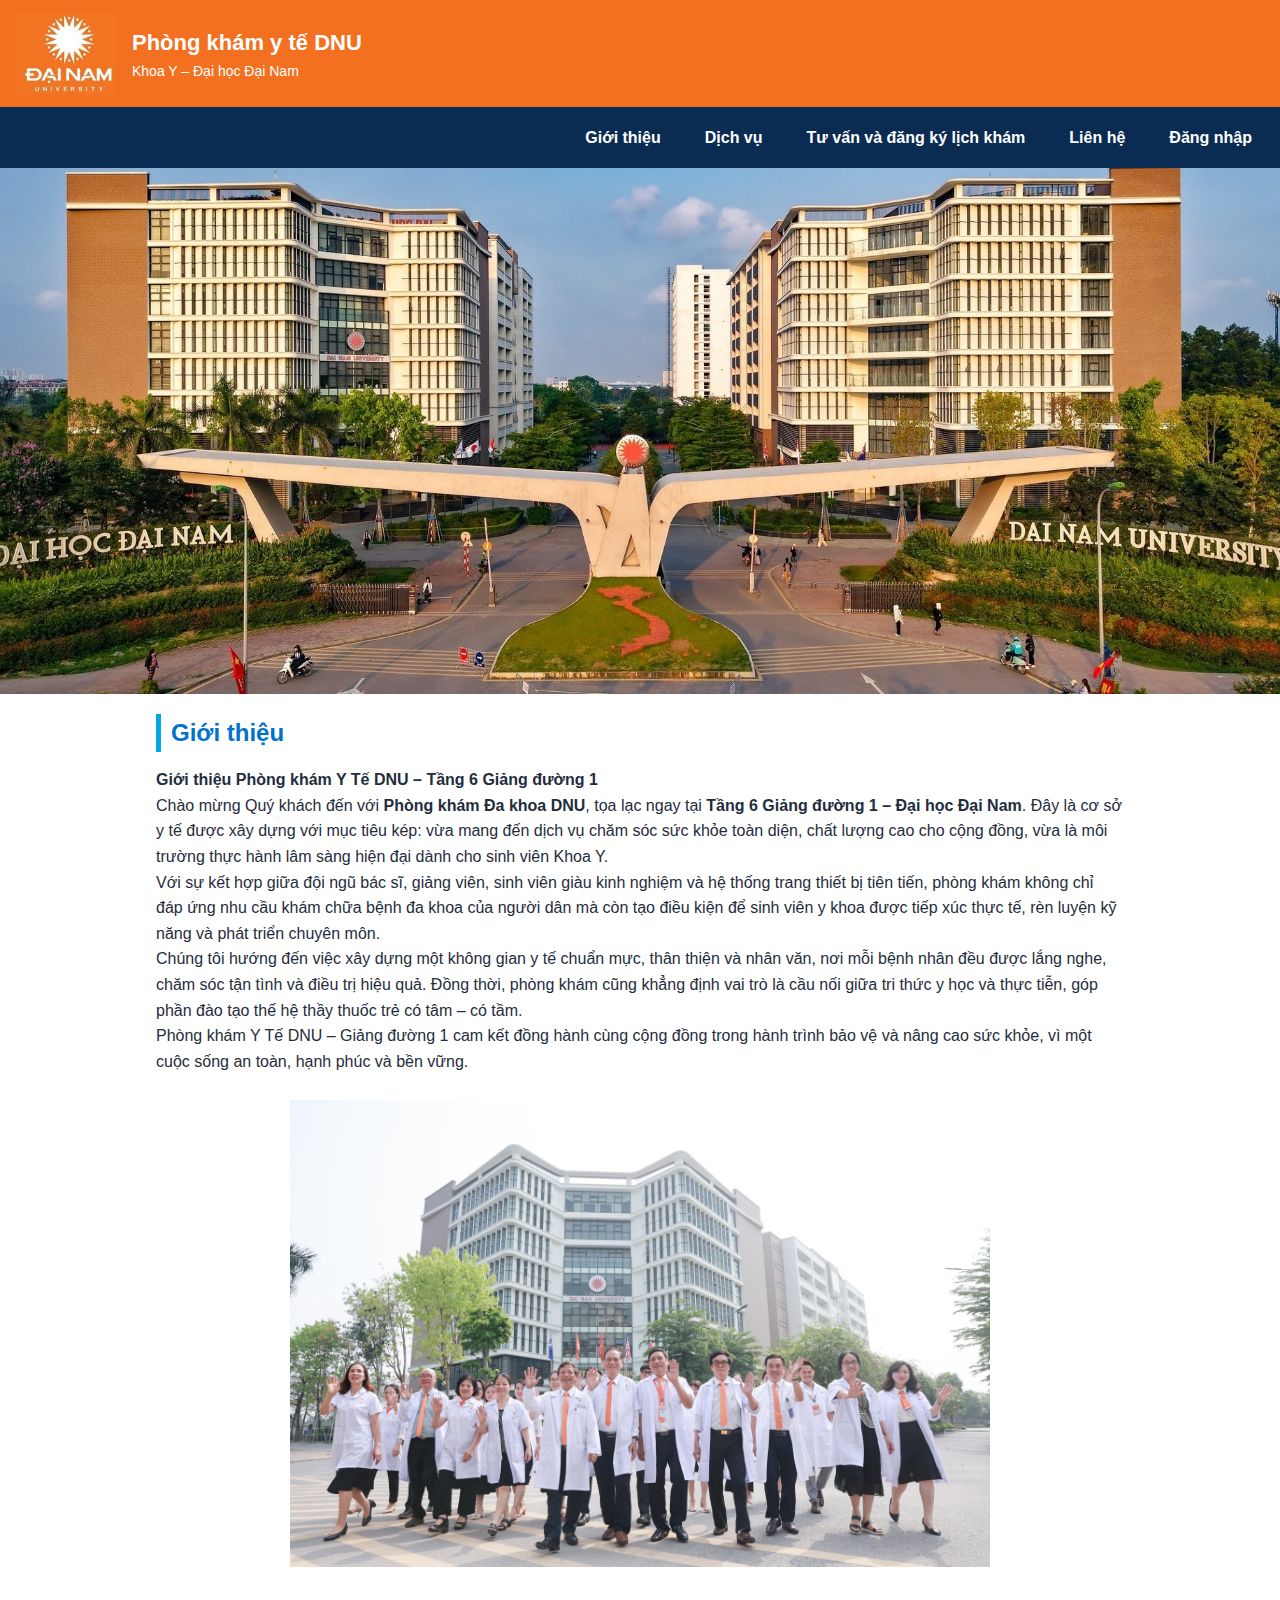
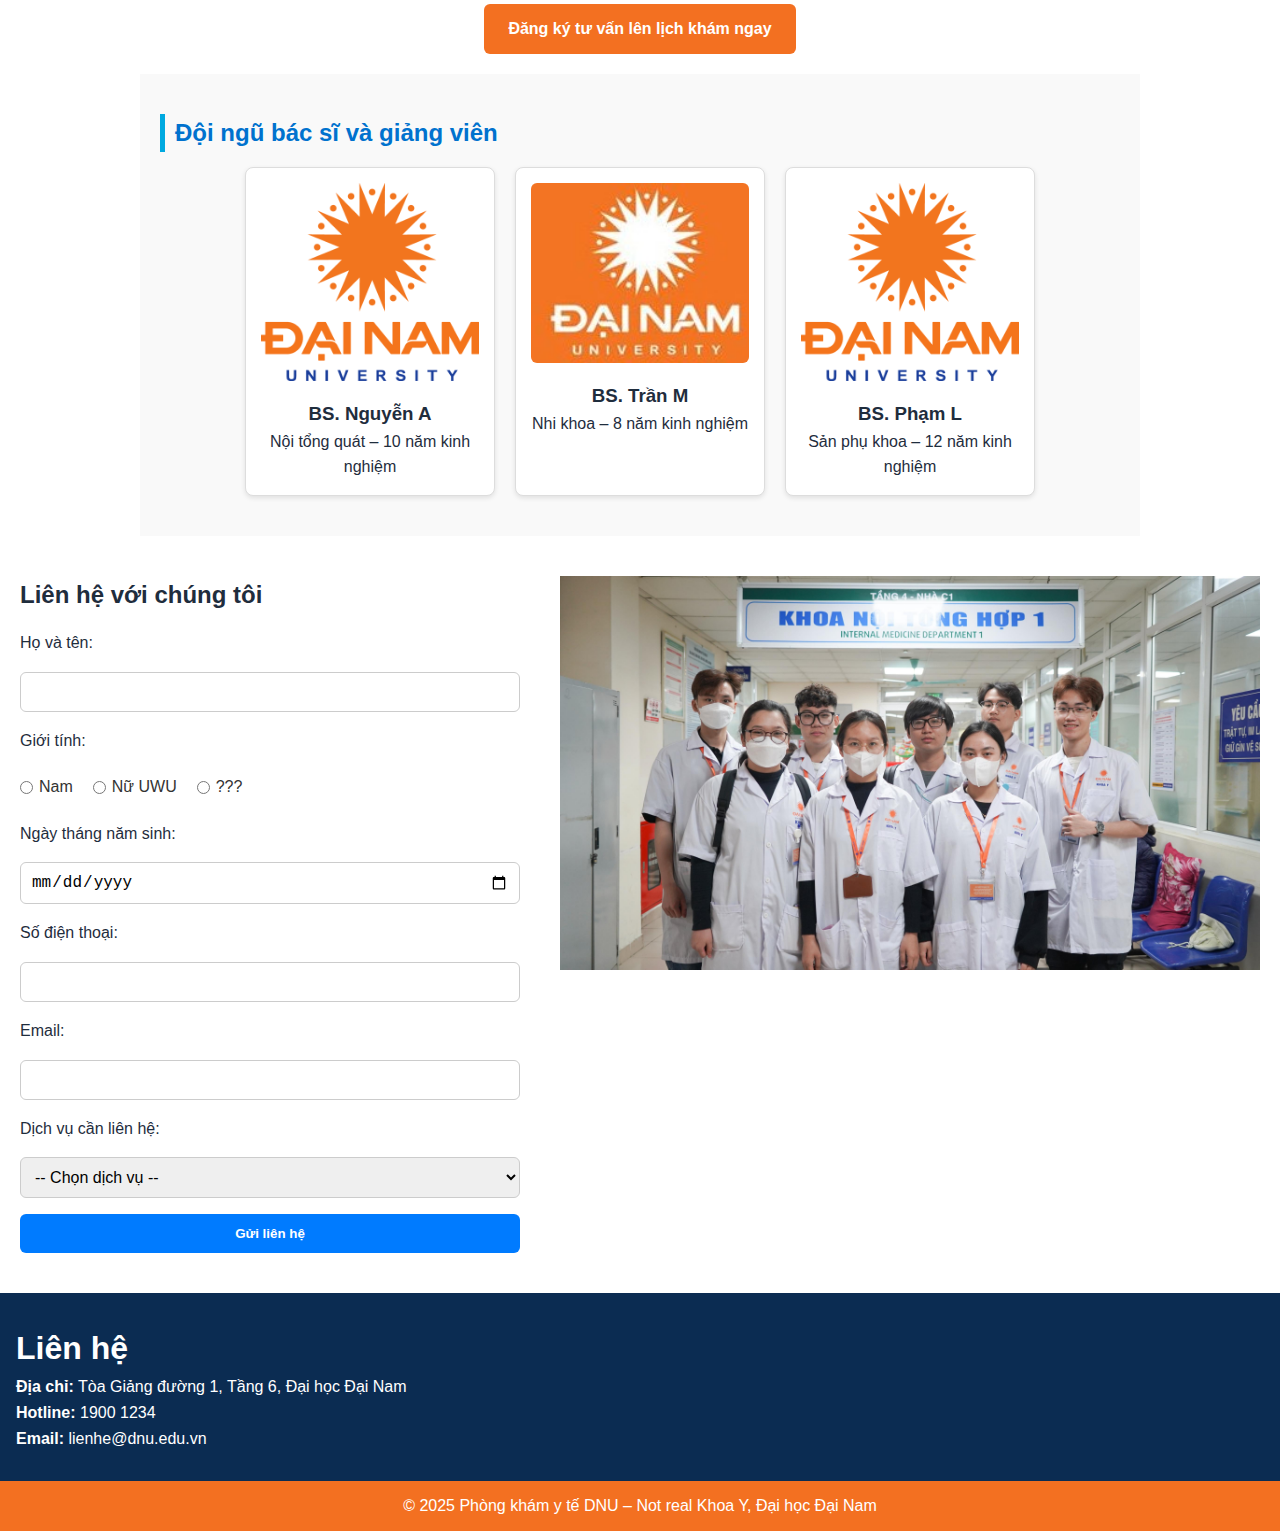
<file: index.html>
<!DOCTYPE html>
<html lang="en">
<head>
  <meta charset="utf-8">
  <title>Phòng khám y tế DNU</title>
  <link rel="stylesheet" href="style.css">
</head>
<body>
  <!-- Header -->
  <header class="header">
    <img src="assets/img/kehp9g6ahxkzyahan5zn20241212144730_thump.jpg" alt="Đại học Đại Nam - Học để thay đổi" class="logo">
    <div class="header-text">
      <h1>Phòng khám y tế DNU</h1>
      <p>Khoa Y – Đại học Đại Nam</p>
    </div>
  </header>
  <!-- Menu -->
<nav class="nav">
  <a href="index.html">Giới thiệu</a>
  <a href="service.html">Dịch vụ</a>
  <a href="dangky.html">Tư vấn và đăng ký lịch khám</a>
  <a href="lienhe.html">Liên hệ</a>
  <a href="login.html">Đăng nhập</a>
</nav>
<div class="banner">
  <img src="assets/img/tai.jpg" alt="Phòng khám Đa khoa DNU"> 
  </div>
</div>

  <!-- Nội dung mở đầu -->
  <main>
   <section class="section" aria-labelledby="tieu-de-gioi-thieu">
      <h2 id="tieu-de-gioi-thieu">Giới thiệu</h2>
      <p>
        <strong>Giới thiệu Phòng khám Y Tế DNU – Tầng 6 Giảng đường 1</strong><br>
        Chào mừng Quý khách đến với <strong>Phòng khám Đa khoa DNU</strong>, tọa lạc ngay tại
        <strong>Tầng 6 Giảng đường 1 – Đại học Đại Nam</strong>. Đây là cơ sở y tế được xây dựng với mục tiêu kép:
        vừa mang đến dịch vụ chăm sóc sức khỏe toàn diện, chất lượng cao cho cộng đồng, vừa là môi trường
        thực hành lâm sàng hiện đại dành cho sinh viên Khoa Y.<br>
        Với sự kết hợp giữa đội ngũ bác sĩ, giảng viên, sinh viên giàu kinh nghiệm và hệ thống trang thiết bị
        tiên tiến, phòng khám không chỉ đáp ứng nhu cầu khám chữa bệnh đa khoa của người dân mà còn tạo điều kiện
        để sinh viên y khoa được tiếp xúc thực tế, rèn luyện kỹ năng và phát triển chuyên môn.<br>
        Chúng tôi hướng đến việc xây dựng một không gian y tế chuẩn mực, thân thiện và nhân văn, nơi mỗi bệnh nhân
        đều được lắng nghe, chăm sóc tận tình và điều trị hiệu quả. Đồng thời, phòng khám cũng khẳng định vai trò
        là cầu nối giữa tri thức y học và thực tiễn, góp phần đào tạo thế hệ thầy thuốc trẻ có tâm – có tầm.<br>
        Phòng khám Y Tế DNU – Giảng đường 1 cam kết đồng hành cùng cộng đồng trong hành trình bảo vệ và nâng cao
        sức khỏe, vì một cuộc sống an toàn, hạnh phúc và bền vững.
      </p>
      <br>
      <center>
      <img src="assets/img/uvnh8v0u1ngjuk7aciji20240520045454_thump.jpg" alt="Phòng khám tổng quát" style="max-width: 700px; height: auto">
      </center>
      <div class="btn-wrapper">
  <a href="dangky.html" class="btn-dangky">Đăng ký tư vấn lên lịch khám ngay</a>
</div>
    </section>
    <!-- bác sĩ ảo -->
    <section class="section bs" id="bac-si">
  <h2>Đội ngũ bác sĩ và giảng viên</h2>
  <div class="bs-list">
    <div class="bs-the">
      <img src="assets/img/Logo_DAI_NAM.png" alt="BS. Nguyễn A">
      <h3>BS. Nguyễn A</h3>
      <p>Nội tổng quát – 10 năm kinh nghiệm</p>
    </div>
    <div class="bs-the">
      <img src="assets/img/kehp9g6ahxkzyahan5zn20241212144730_thump.jpg" alt="BS. Trần M">
      <h3>BS. Trần M</h3>
      <p>Nhi khoa – 8 năm kinh nghiệm</p>
    </div>
    <div class="bs-the">
      <img src="assets/img/Logo_DAI_NAM.png" alt="BS. Phạm L">
      <h3>BS. Phạm L</h3>
      <p>Sản phụ khoa – 12 năm kinh nghiệm</p>
    </div>
  </div>
</section>

<section class="contact-section">
  <div class="contact-wrapper">
    
    <!-- Form bên trái -->
    <form class="contact-form" action="xong.html">
      <h2>Liên hệ với chúng tôi</h2>

      <label for="fullname">Họ và tên:</label>
      <input type="text" id="fullname" name="fullname" required>

      <label>Giới tính:</label>
      <div class="gender-options">
        <label><input type="radio" name="gender" value="nam" required>Nam</label>
        <label><input type="radio" name="gender" value="nu">Nữ UWU</label>
        <label><input type="radio" name="gender" value="khac">???</label>
      </div>

      <label for="dob">Ngày tháng năm sinh:</label>
      <input type="date" id="dob" name="dob" required>

      <label for="phone">Số điện thoại:</label>
      <input type="tel" id="phone" name="phone" required>

      <label for="email">Email:</label>
      <input type="email" id="email" name="email" required>

      <label for="service">Dịch vụ cần liên hệ:</label>
      <select id="service" name="service" required>
        <option value="">-- Chọn dịch vụ --</option>
        <option value="kham">Khám tổng quát</option>
        <option value="noi-khoa">Nội khoa</option>
        <option value="nhi-khoa">Nhi khoa</option>
        <option value="san-phu-khoa">Sản phụ khoa</option>
      </select>

      <button type="submit">Gửi liên hệ</button>
    </form>

    <div class="contact-image">
      <img src="assets/img/q65blakiz6y02gzwsir720230314065639_thump.jpg" alt="Liên hệ DNU" class="contact-img">
    </div>

  </div>
</section>
  </main>
    <section id="lien-he" class="section contact">
      <h1>Liên hệ</h1>
      <p><strong>Địa chỉ:</strong> Tòa Giảng đường 1, Tầng 6, Đại học Đại Nam</p>
      <p><strong>Hotline:</strong> 1900 1234</p>
      <p><strong>Email:</strong> lienhe@dnu.edu.vn</p>
    </section>
  <footer class="site-footer">
    <p>© 2025 Phòng khám y tế DNU – Not real Khoa Y, Đại học Đại Nam</p>
  </footer>

</body>

</html>
</file>
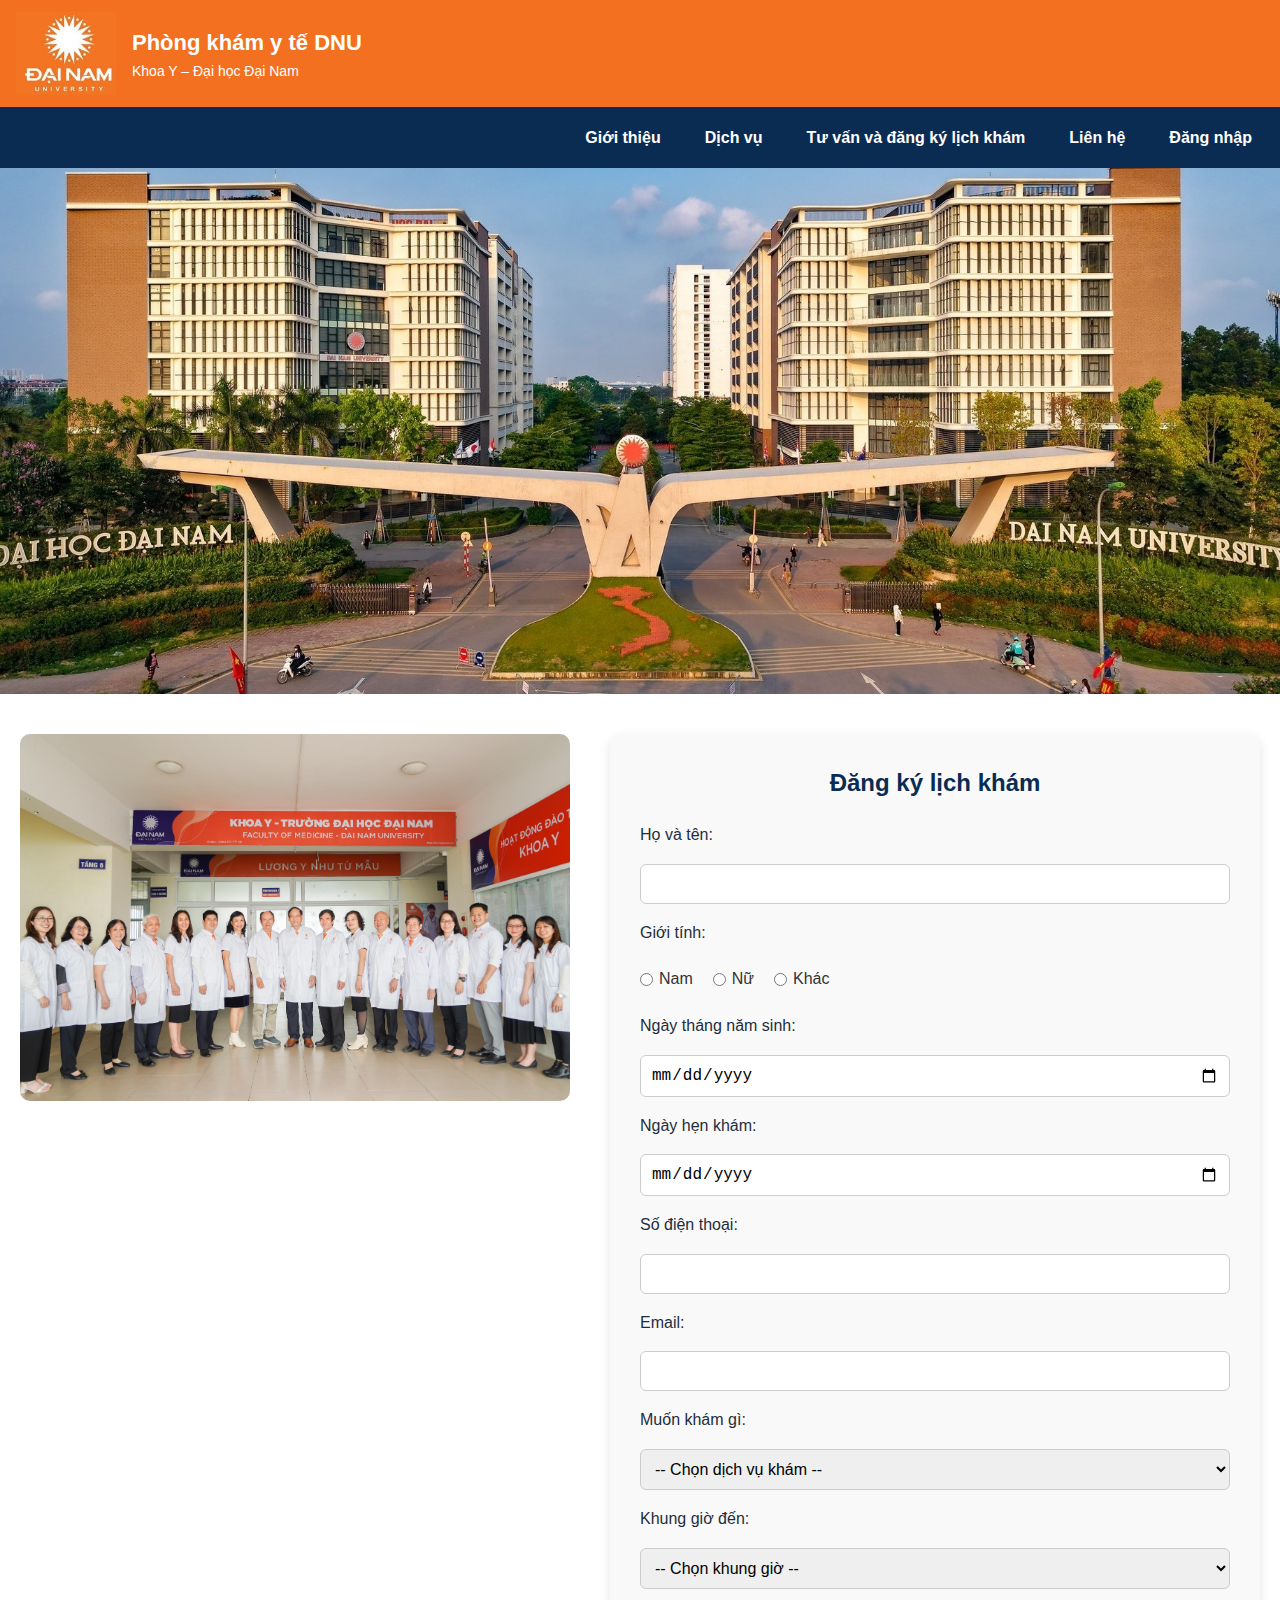
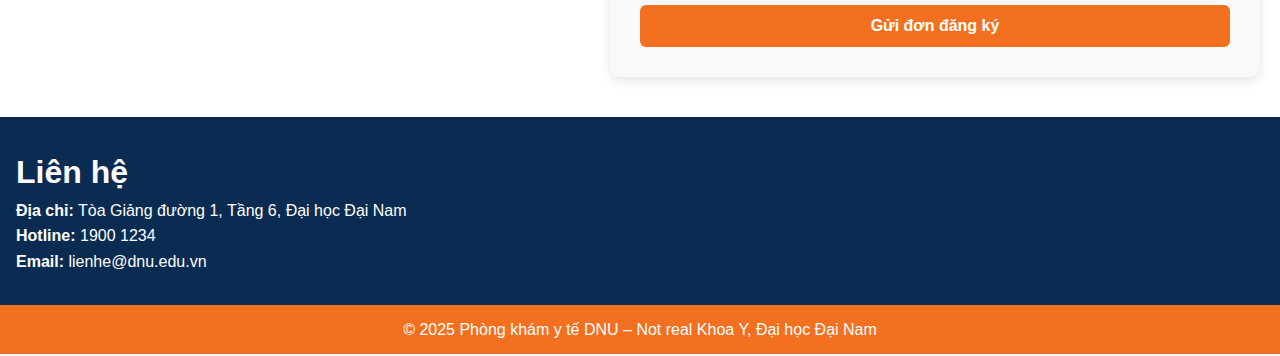
<file: dangky.html>
<!DOCTYPE html>
<html lang="en">
<head>
  <meta charset="utf-8">
  <title>Phòng khám y tế DNU</title>
  <link rel="stylesheet" href="style.css">
</head>
<body>
  
  <!-- Header -->
  <header class="header">
    <img src="assets/img/kehp9g6ahxkzyahan5zn20241212144730_thump.jpg" alt="Đại học Đại Nam - Học để thay đổi" class="logo">
    <div class="header-text">
      <h1>Phòng khám y tế DNU</h1>
      <p>Khoa Y – Đại học Đại Nam</p>
    </div>
  </header>

  <!-- Menu -->
<nav class="nav">
  <a href="index.html">Giới thiệu</a>
  <a href="service.html">Dịch vụ</a>
  <a href="dangky.html">Tư vấn và đăng ký lịch khám</a>
  <a href="lienhe.html">Liên hệ</a>
  <a href="login.html">Đăng nhập</a>
</nav>

<div class="banner">
  <img src="assets/img/tải xuống.jpg" alt="Phòng khám Đa khoa DNU"> 
  </div>
</div>

  <!-- Nội dung -->
  <main>
     <section class="dangky-wrapper">
  <!-- Ảnh bên trái -->
  <div class="dangky-image">
    <img src="assets/img/ykha.jpg" alt="Hình ảnh tư vấn khám">
  </div>

  <!-- Form bên phải -->
  <div class="form-dangky">
    <h2>Đăng ký lịch khám</h2>
    <form action="xong.html" class="dangky-form">
      <label for="fullname">Họ và tên:</label>
      <input type="text" id="fullname" name="fullname" required>

      <label>Giới tính:</label>
      <div class="gender-options">
        <label><input type="radio" name="gender" value="Nam" required> Nam</label>
        <label><input type="radio" name="gender" value="Nữ"> Nữ</label>
        <label><input type="radio" name="gender" value="Khác"> Khác</label>
      </div>

      <label for="dob">Ngày tháng năm sinh:</label>
      <input type="date" id="dob" name="dob" required>

      <label for="appointment-date">Ngày hẹn khám:</label>
      <input type="date" id="appointment-date" name="appointment-date" required>
      <label for="phone">Số điện thoại:</label>
      <input type="tel" id="phone" name="phone" required>
      <label for="email">Email:</label>
      <input type="email" id="email" name="email" required> 

      <label for="service">Muốn khám gì:</label>
      <select id="service" name="service" required>
        <option value="">-- Chọn dịch vụ khám --</option>
        <option value="kham-tong-quat">Khám tổng quát</option>
        <option value="noi-khoa">Nội khoa</option>
        <option value="nhi-khoa">Nhi khoa</option>
        <option value="san-phu-khoa">Sản phụ khoa</option>
        <option value="xet-nghiem">Xét nghiệm cơ bản</option>
      </select>

      <label for="time-slot">Khung giờ đến:</label>
      <select id="time-slot" name="time-slot" required>
        <option value="">-- Chọn khung giờ --</option>
        <option value="7h-9h">7h00 – 9h00</option>
        <option value="9h-11h">9h00 – 11h00</option>
        <option value="13h-15h">13h00 – 15h00</option>
        <option value="15h-17h">15h00 – 17h00</option>
      </select>

      <button type="submit">Gửi đơn đăng ký</button>
    </form>
  </div>
</section>
  </main>
     <section id="lien-he" class="section contact">
      <h1>Liên hệ</h1>
      <p><strong>Địa chỉ:</strong> Tòa Giảng đường 1, Tầng 6, Đại học Đại Nam</p>
      <p><strong>Hotline:</strong> 1900 1234</p>
      <p><strong>Email:</strong> lienhe@dnu.edu.vn</p>
    </section>
  <footer class="site-footer">
    <p>© 2025 Phòng khám y tế DNU – Not real Khoa Y, Đại học Đại Nam</p>
  </footer>
</body>
</html>
</file>
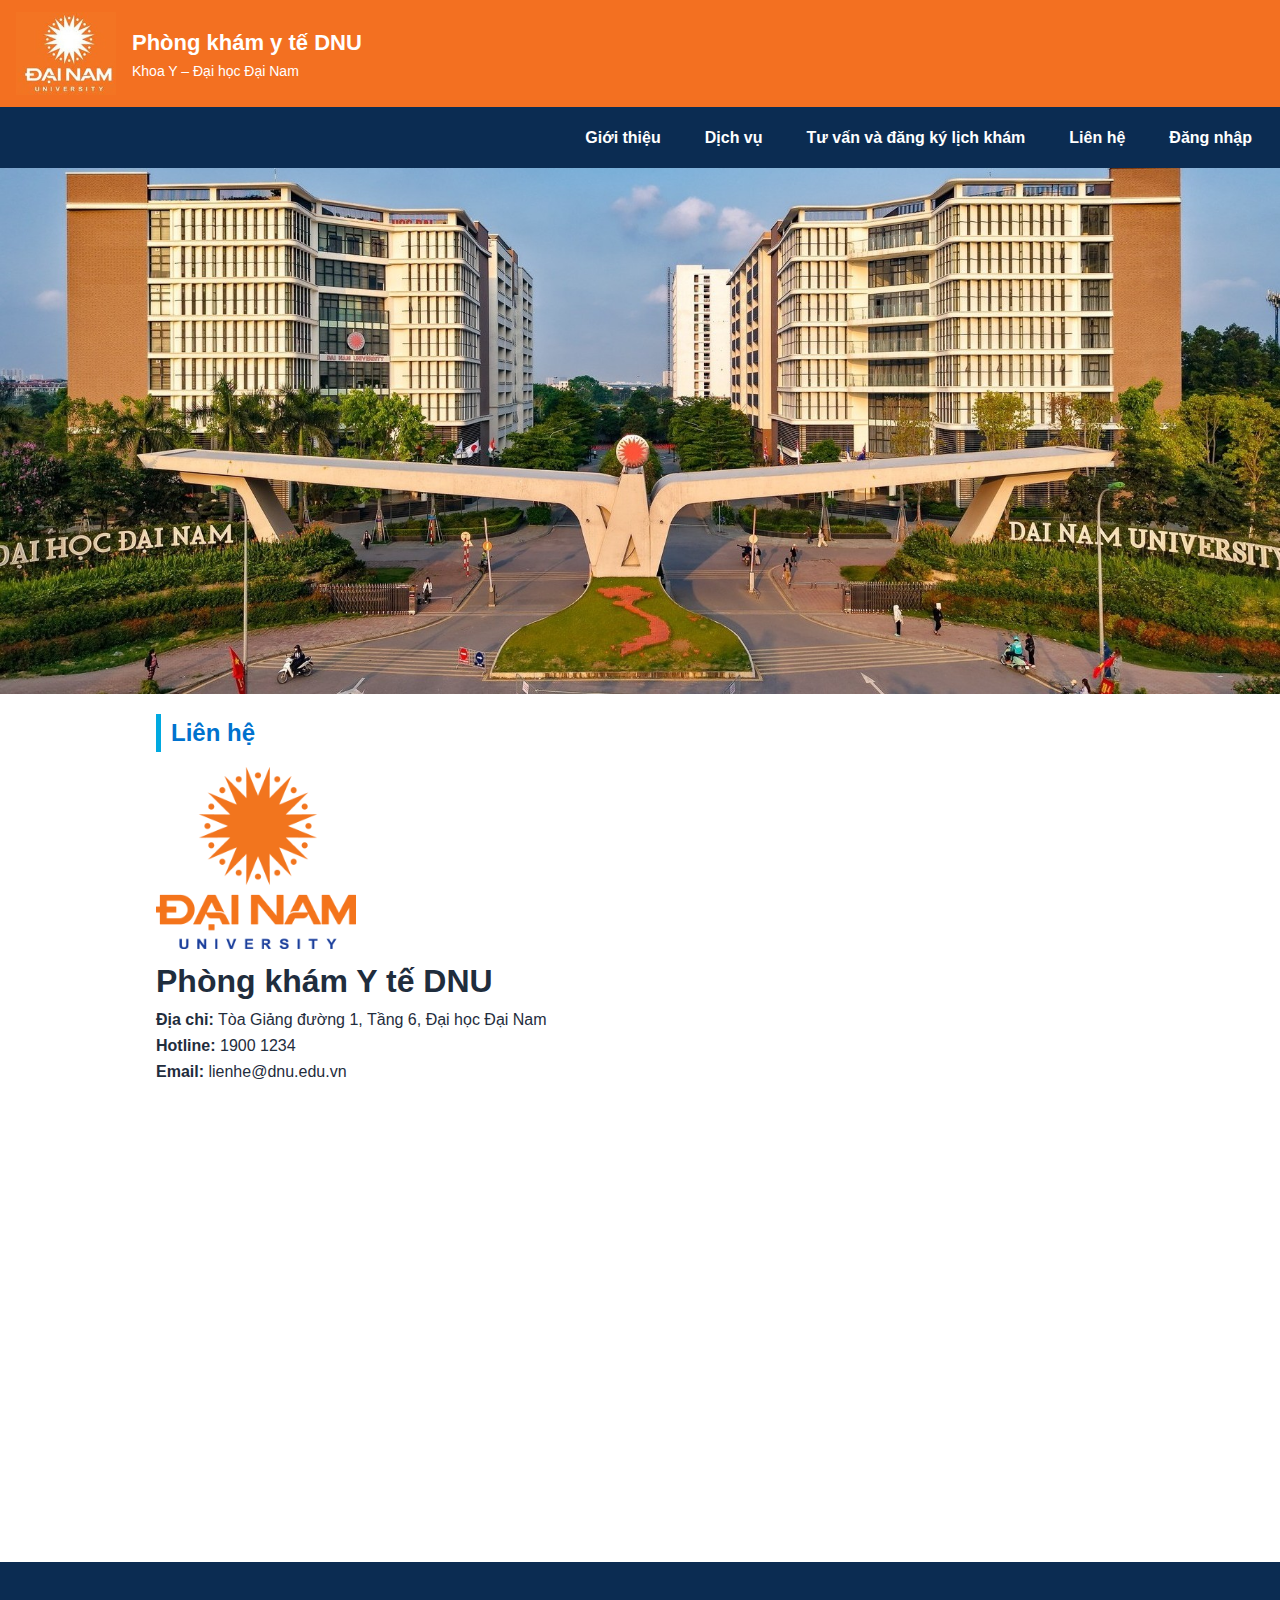
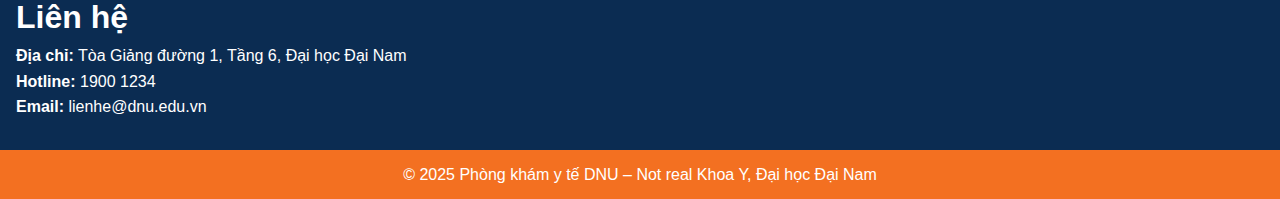
<file: lienhe.html>
<!DOCTYPE html>
<html lang="en">
<head>
  <meta charset="utf-8">
  <title>Phòng khám y tế DNU</title>
  <link rel="stylesheet" href="style.css">
</head>
<body>
  
  <!-- Header -->
  <header class="header">
    <img src="assets/img/kehp9g6ahxkzyahan5zn20241212144730_thump.jpg" alt="Đại học Đại Nam - Học để thay đổi" class="logo">
    <div class="header-text">
      <h1>Phòng khám y tế DNU</h1>
      <p>Khoa Y – Đại học Đại Nam</p>
    </div>
  </header>

  <!-- Menu -->
<nav class="nav">
  <a href="index.html">Giới thiệu</a>
  <a href="service.html">Dịch vụ</a>
  <a href="dangky.html">Tư vấn và đăng ký lịch khám</a>
  <a href="lienhe.html">Liên hệ</a>
  <a href="login.html">Đăng nhập</a>
</nav>

<div class="banner">
  <img src="assets/img/tải xuống.jpg" alt="Phòng khám Đa khoa DNU"> 
  </div>
</div>

  <!-- Nội dung -->
  <main>
     <section class="section">
      <h2>Liên hệ</h2>
      <img src="assets/img/Logo_DAI_NAM.png" alt="logo gio thieu" style="max-width: 200px; height: auto">
      <h1>Phòng khám Y tế DNU</h1>
    </div>
      <p><strong>Địa chỉ:</strong> Tòa Giảng đường 1, Tầng 6, Đại học Đại Nam</p>
      <p><strong>Hotline:</strong> 1900 1234</p>
      <p><strong>Email:</strong> lienhe@dnu.edu.vn</p>
      <div class="map-container">
    <iframe
      src="https://www.google.com/maps/embed?pb=!1m18!1m12!1m3!1d638.9027036784368!2d105.75815073084289!3d20.94787682242107!2m3!1f0!2f0!3f0!3m2!1i1024!2i768!4f13.1!3m3!1m2!1s0x31345300297142ff%3A0x65951bb6f2a60125!2zUGjDsm5nIEPDtG5nIHTDoWMgc2luaCB2acOqbiDEkOG6oWkgaOG7jWMgxJDhuqFpIE5hbQ!5e0!3m2!1svi!2s!4v1762391660618!5m2!1svi!2s" width="600" height="450" style="border:0;" allowfullscreen="" loading="lazy" referrerpolicy="no-referrer-when-downgrade"
      width="100%"
      height="400"
      style="border:0;"
      allowfullscreen=""
      loading="lazy"
      referrerpolicy="no-referrer-when-downgrade">
    </iframe>
  </div>

    </section>
  </main>
     <section id="lien-he" class="section contact">
      <h1>Liên hệ</h1>
      <p><strong>Địa chỉ:</strong> Tòa Giảng đường 1, Tầng 6, Đại học Đại Nam</p>
      <p><strong>Hotline:</strong> 1900 1234</p>
      <p><strong>Email:</strong> lienhe@dnu.edu.vn</p>
    </section>
  <footer class="site-footer">
    <p>© 2025 Phòng khám y tế DNU – Not real Khoa Y, Đại học Đại Nam</p>
  </footer>
</body>
</html>
</file>
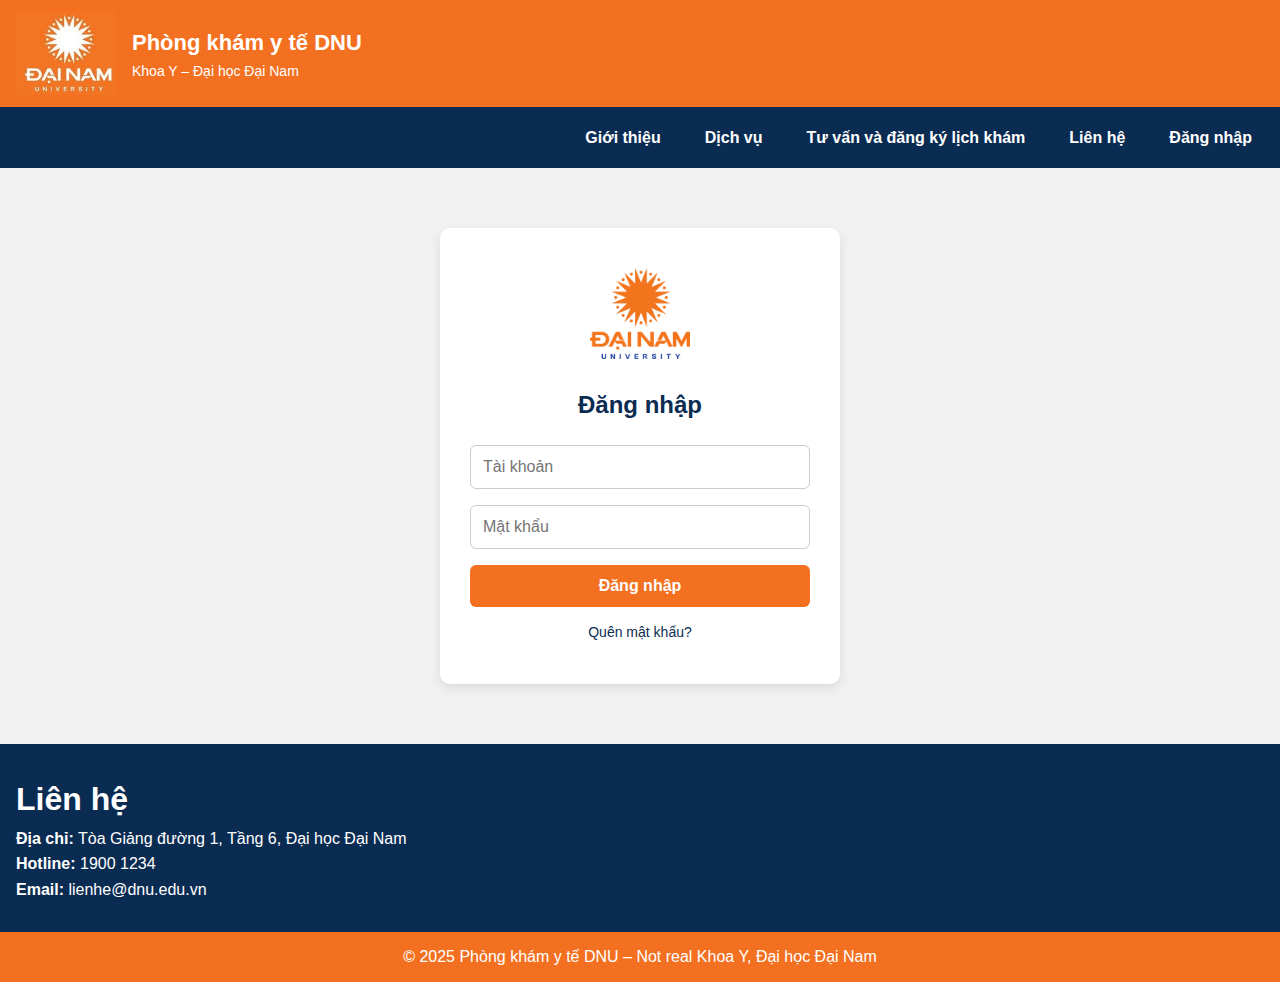
<file: login.html>
<!DOCTYPE html>
<html lang="en">
<head>
  <meta charset="utf-8">
  <title>Phòng khám y tế DNU</title>
  <link rel="stylesheet" href="stylelogin.css">
</head>
<body>
  
  <!-- Header -->
  <header class="site-header">
    <img src="assets/img/kehp9g6ahxkzyahan5zn20241212144730_thump.jpg" alt="Đại học Đại Nam - Học để thay đổi" class="logo">
    <div class="header-text">
      <h1>Phòng khám y tế DNU</h1>
      <p>Khoa Y – Đại học Đại Nam</p>
    </div>
  </header>

  <!-- Menu -->
<nav class="nav">
  <a href="index.html">Giới thiệu</a>
  <a href="service.html">Dịch vụ</a>
  <a href="dangky.html">Tư vấn và đăng ký lịch khám</a>
  <a href="lienhe.html">Liên hệ</a>
  <a href="login.html">Đăng nhập</a>
</nav>
  <main>
      <section class="login-section">
  <div class="login-container">
    <img src="assets/img/Logo_DAI_NAM.png" alt="Logo Đại Nam" class="login-logo">

    <form class="login-form" action="https://ttsinhvien.dainam.edu.vn/DangNhap/Login">
      <h2>Đăng nhập</h2>

      <input type="text" name="username" placeholder="Tài khoản" required>
      <input type="password" name="password" placeholder="Mật khẩu" required>

      <button type="submit">Đăng nhập</button>

      <div class="forgot">
        <a href="lostpassword.html">Quên mật khẩu?</a>
      </div>
    </form>
  </div>
</section>
  </main>
     <section id="lien-he" class="section contact">
      <h1>Liên hệ</h1>
      <p><strong>Địa chỉ:</strong> Tòa Giảng đường 1, Tầng 6, Đại học Đại Nam</p>
      <p><strong>Hotline:</strong> 1900 1234</p>
      <p><strong>Email:</strong> lienhe@dnu.edu.vn</p>
    </section>
  <footer class="site-footer">
    <p>© 2025 Phòng khám y tế DNU – Not real Khoa Y, Đại học Đại Nam</p>
  </footer>

</body>

</html>
</file>
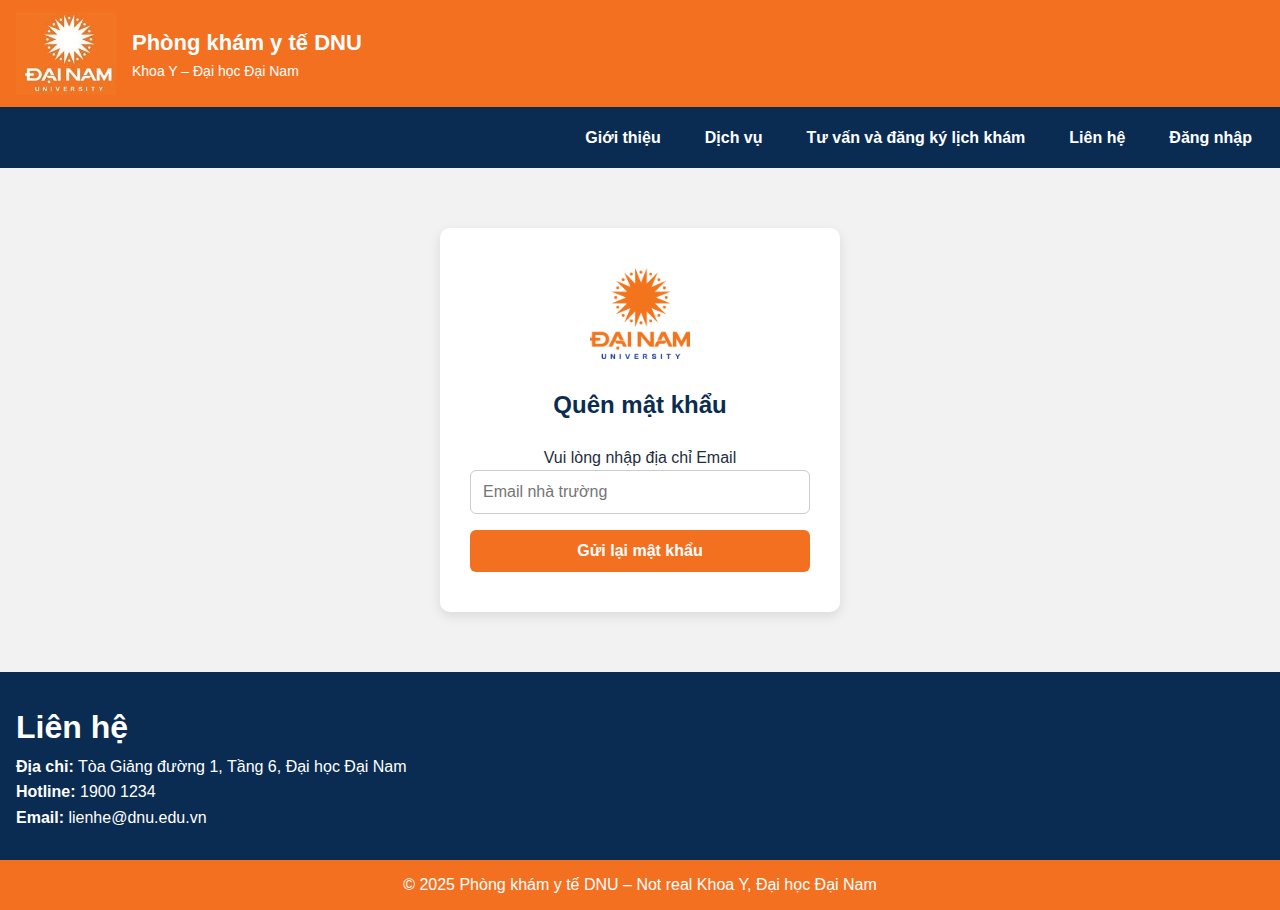
<file: lostpassword.html>
<!DOCTYPE html>
<html lang="en">
<head>
  <meta charset="utf-8">
  <title>Phòng khám y tế DNU</title>
  <link rel="stylesheet" href="stylelogin.css">
</head>
<body>
  
  <!-- Header -->
  <header class="site-header">
    <img src="assets/img/kehp9g6ahxkzyahan5zn20241212144730_thump.jpg" alt="Đại học Đại Nam - Học để thay đổi" class="logo">
    <div class="header-text">
      <h1>Phòng khám y tế DNU</h1>
      <p>Khoa Y – Đại học Đại Nam</p>
    </div>
  </header>

  <!-- Menu -->
<nav class="nav">
  <a href="index.html">Giới thiệu</a>
  <a href="service.html">Dịch vụ</a>
  <a href="dangky.html">Tư vấn và đăng ký lịch khám</a>
  <a href="lienhe.html">Liên hệ</a>
  <a href="login.html">Đăng nhập</a>
</nav>
  <main>
      <section class="login-section">
  <div class="login-container">
    <img src="assets/img/Logo_DAI_NAM.png" alt="Logo Đại Nam" class="login-logo">

    <form class="login-form" action="https://ttsinhvien.dainam.edu.vn/DangNhap/Login">
      <h2>Quên mật khẩu</h2>
      <p>Vui lòng nhập địa chỉ Email</p>

      <input type="text" name="Email" placeholder="Email nhà trường" required>
      <button type="submit">Gửi lại mật khẩu</button>
    </form>
  </div>
</section>
  </main>
     <section id="lien-he" class="section contact">
      <h1>Liên hệ</h1>
      <p><strong>Địa chỉ:</strong> Tòa Giảng đường 1, Tầng 6, Đại học Đại Nam</p>
      <p><strong>Hotline:</strong> 1900 1234</p>
      <p><strong>Email:</strong> lienhe@dnu.edu.vn</p>
    </section>
  <footer class="site-footer">
    <p>© 2025 Phòng khám y tế DNU – Not real Khoa Y, Đại học Đại Nam</p>
  </footer>

</body>
</html>
</file>
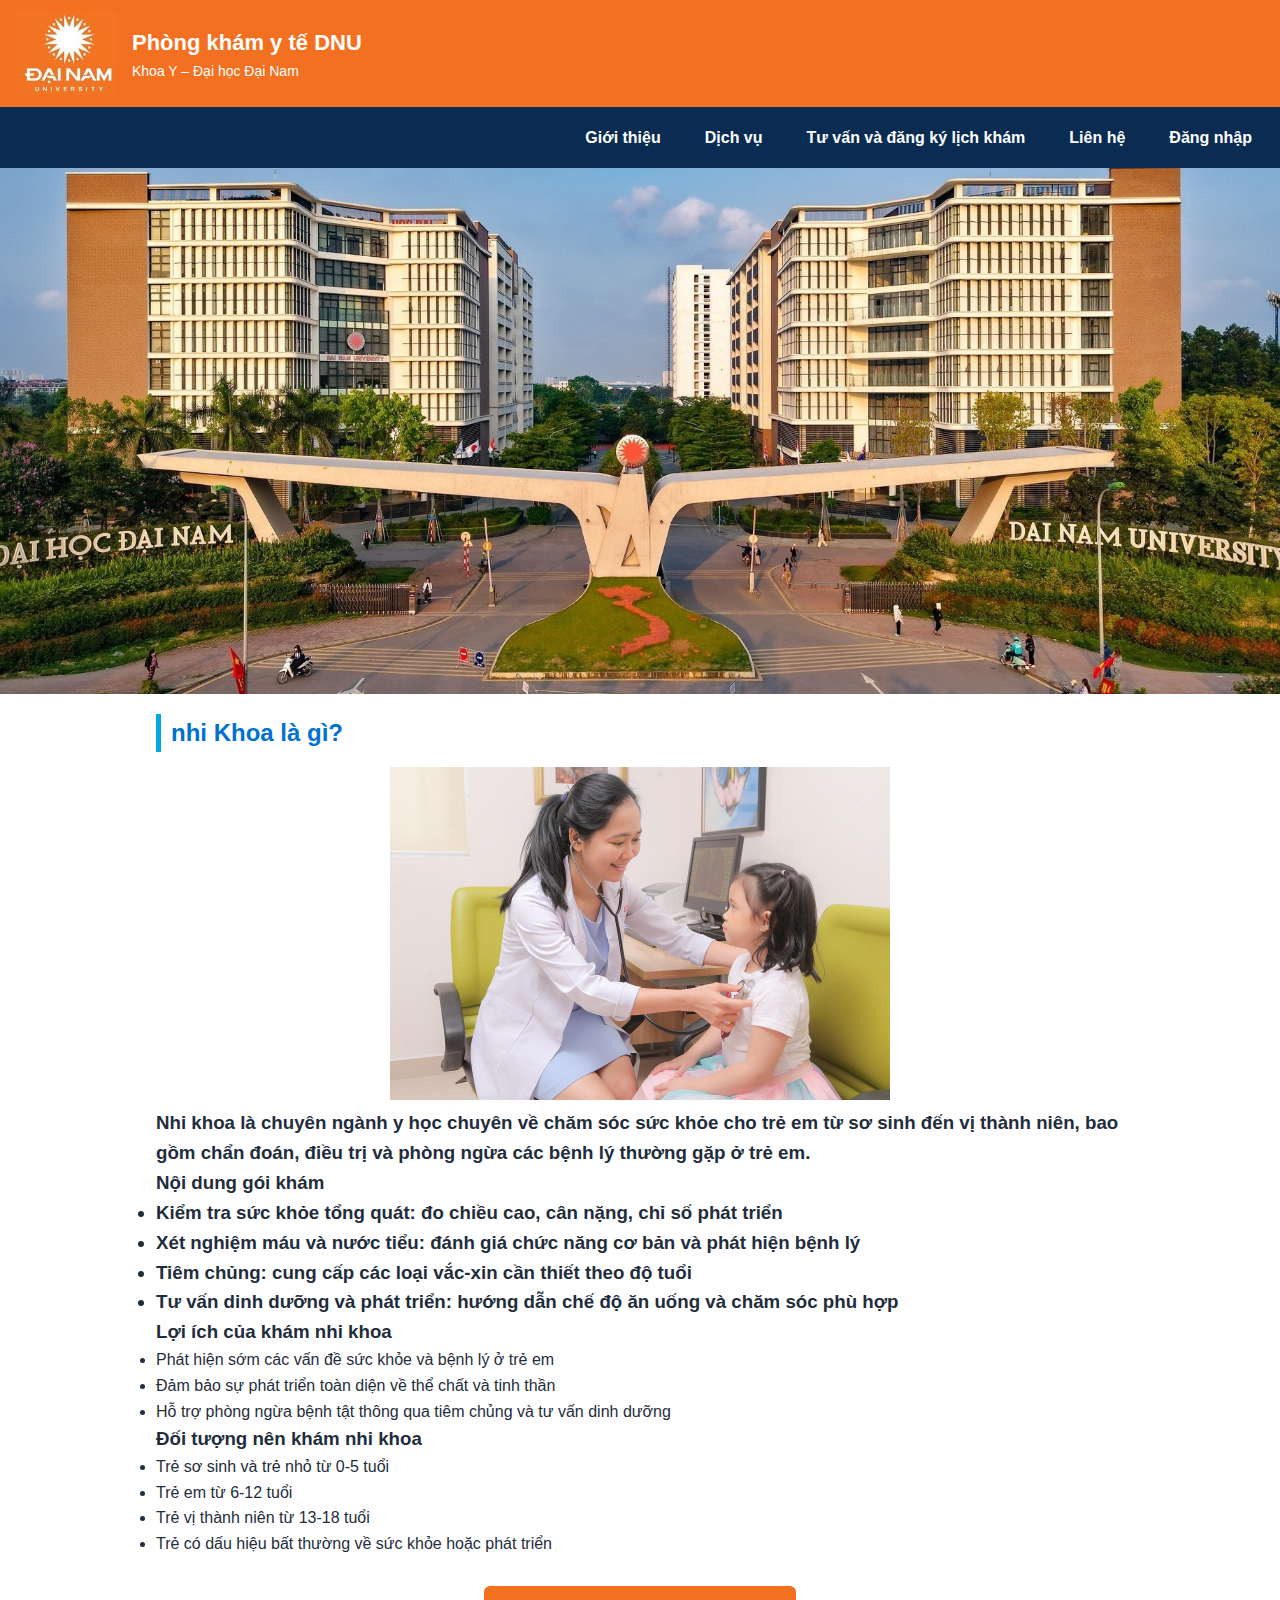
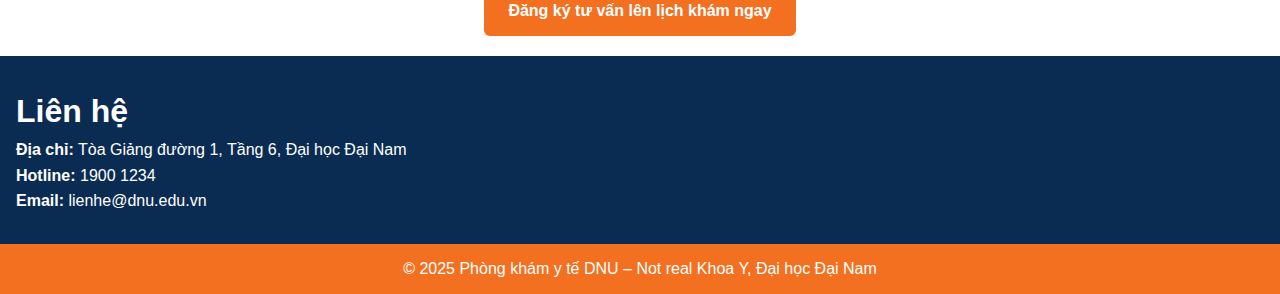
<file: nhikhoa.html>
<!DOCTYPE html>
<html lang="en">
<head>
  <meta charset="utf-8">
  <title>Phòng khám y tế DNU</title>
  <link rel="stylesheet" href="style.css">
</head>
<body>

  <header class="header">
    <img src="assets/img/kehp9g6ahxkzyahan5zn20241212144730_thump.jpg" alt="Đại học Đại Nam - Học để thay đổi" class="logo">
    <div class="header-text">
      <h1>Phòng khám y tế DNU</h1>
      <p>Khoa Y – Đại học Đại Nam</p>
    </div>
  </header>

<nav class="nav">
  <a href="index.html">Giới thiệu</a>
  <a href="service.html">Dịch vụ</a>
  <a href="dangky.html">Tư vấn và đăng ký lịch khám</a>
  <a href="lienhe.html">Liên hệ</a>
  <a href="login.html">Đăng nhập</a>
</nav>

<div class="banner">
  <img src="assets/img/tải xuống.jpg" alt="Phòng khám Đa khoa DNU"> 
  </div>
</div>
  <main>
     <section class="section">
      <h2>nhi Khoa là gì?</h2>
      <center>
      <img src="assets/img/nhikhoa.jpg" alt="dichvu1" style="max-width: 500px; height: auto">
      </center>
      <h3>Nhi khoa là chuyên ngành y học chuyên về chăm sóc sức khỏe cho trẻ em từ sơ sinh đến vị thành niên, bao gồm chẩn đoán, điều trị và phòng ngừa các bệnh lý thường gặp ở trẻ em.<br>
        <lu><strong>Nội dung gói khám</strong>
          <li>Kiểm tra sức khỏe tổng quát: đo chiều cao, cân nặng, chỉ số phát triển</li>
          <li>Xét nghiệm máu và nước tiểu: đánh giá chức năng cơ bản và phát hiện bệnh lý</li>
          <li>Tiêm chủng: cung cấp các loại vắc-xin cần thiết theo độ tuổi</li>
          <li>Tư vấn dinh dưỡng và phát triển: hướng dẫn chế độ ăn uống và chăm sóc phù hợp</li>
        </lu></h3>
      <h3><strong>Lợi ích của khám nhi khoa</strong></h3> 
      <lu>  
        <li>Phát hiện sớm các vấn đề sức khỏe và bệnh lý ở trẻ em</li>
        <li>Đảm bảo sự phát triển toàn diện về thể chất và tinh thần</li>
        <li>Hỗ trợ phòng ngừa bệnh tật thông qua tiêm chủng và tư vấn dinh dưỡng</li>
      </lu>
      <h3><strong>Đối tượng nên khám nhi khoa</strong></h3>
      <lu>
        <li>Trẻ sơ sinh và trẻ nhỏ từ 0-5 tuổi</li>
        <li>Trẻ em từ 6-12 tuổi</li>
        <li>Trẻ vị thành niên từ 13-18 tuổi</li>
        <li>Trẻ có dấu hiệu bất thường về sức khỏe hoặc phát triển</li>
      </lu>
    <div class="btn-wrapper">
      <a href="dangky.html" class="btn-dangky">Đăng ký tư vấn lên lịch khám ngay</a>
    </div>
    </section>
  </main>
     <section id="lien-he" class="section contact">
      <h1>Liên hệ</h1>
      <p><strong>Địa chỉ:</strong> Tòa Giảng đường 1, Tầng 6, Đại học Đại Nam</p>
      <p><strong>Hotline:</strong> 1900 1234</p>
      <p><strong>Email:</strong> lienhe@dnu.edu.vn</p>
    </section>
  <footer class="site-footer">
    <p>© 2025 Phòng khám y tế DNU – Not real Khoa Y, Đại học Đại Nam</p>
  </footer>

</body>
</html>
</file>
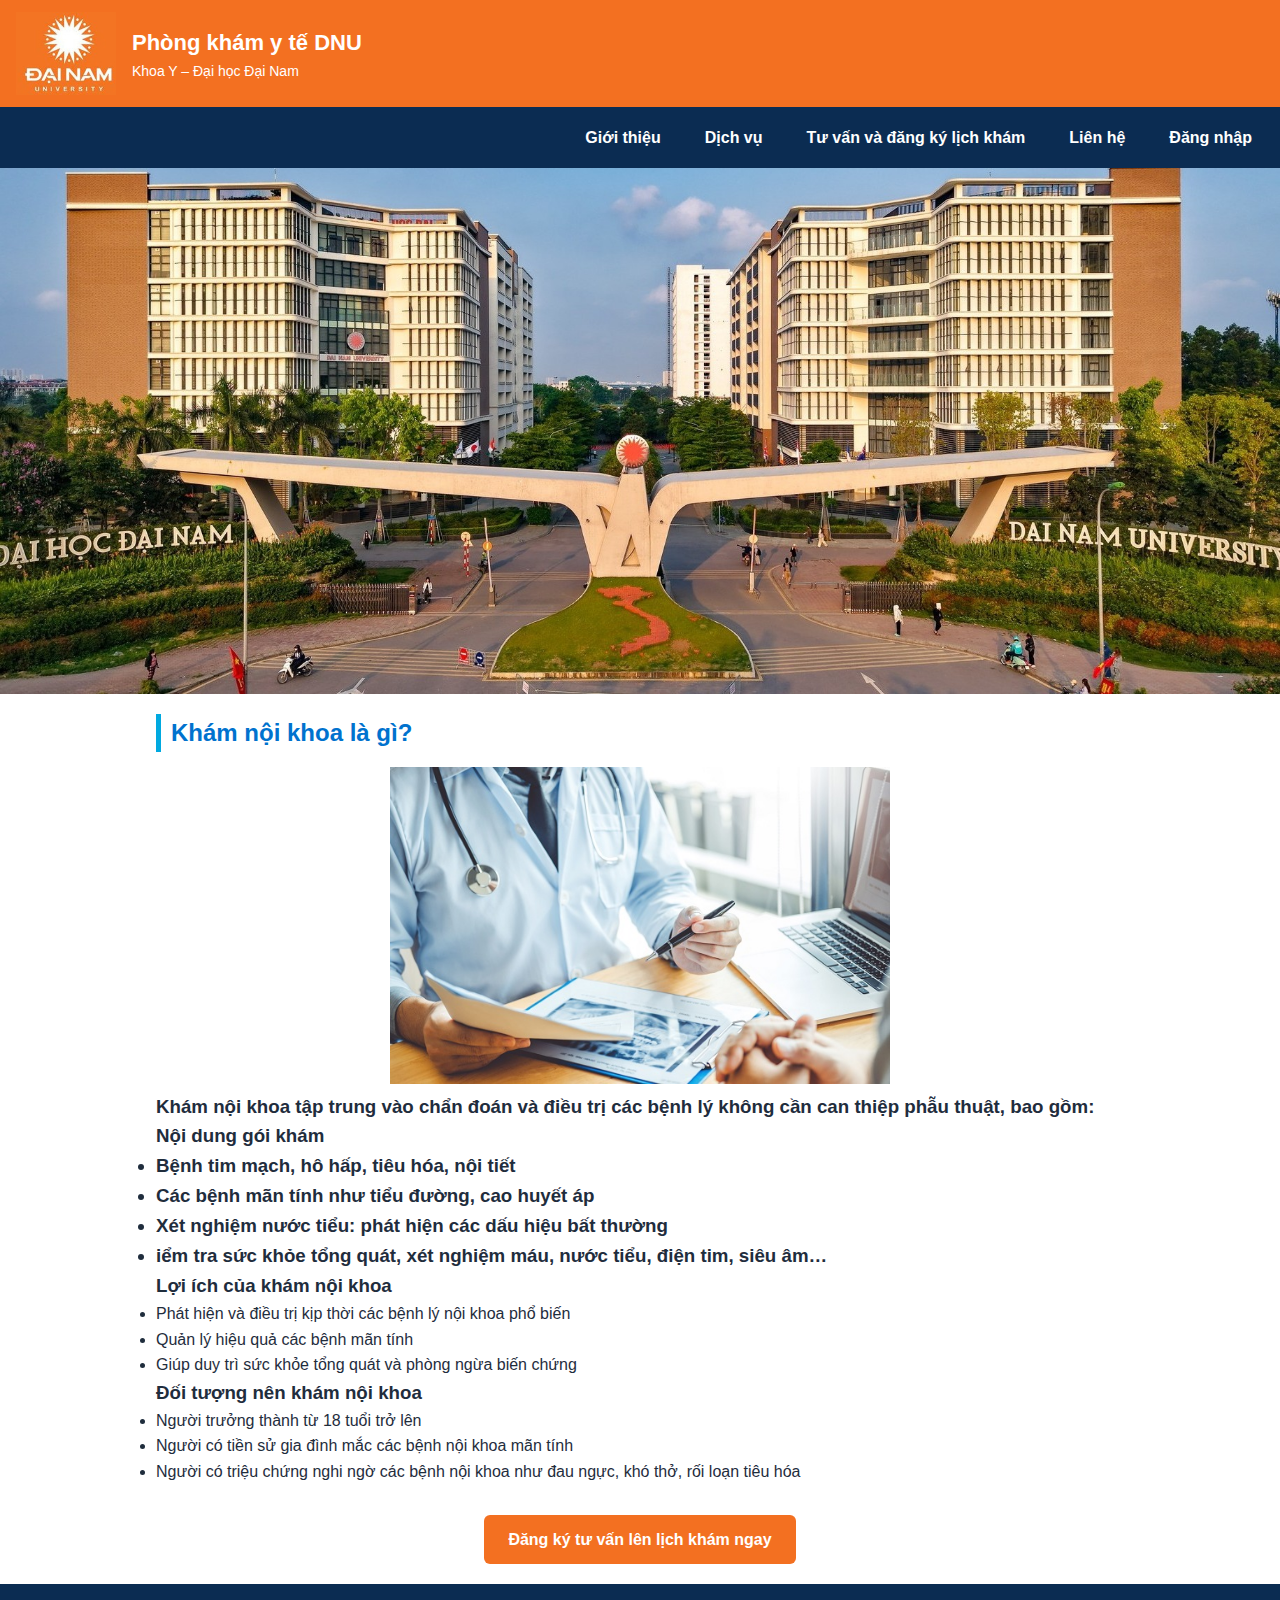
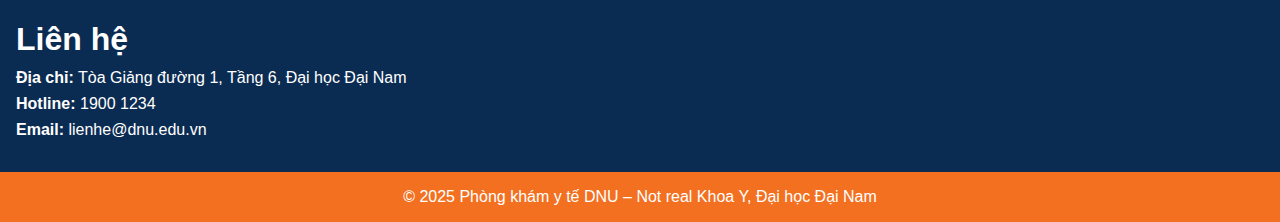
<file: noikhoa.html>
<!DOCTYPE html>
<html lang="en">
<head>
  <meta charset="utf-8">
  <title>Phòng khám y tế DNU</title>
  <link rel="stylesheet" href="style.css">
</head>
<body>
  
  <!-- Header -->
  <header class="header">
    <img src="assets/img/kehp9g6ahxkzyahan5zn20241212144730_thump.jpg" alt="Đại học Đại Nam - Học để thay đổi" class="logo">
    <div class="header-text">
      <h1>Phòng khám y tế DNU</h1>
      <p>Khoa Y – Đại học Đại Nam</p>
    </div>
  </header>

  <!-- Menu -->
<nav class="nav">
  <a href="index.html">Giới thiệu</a>
  <a href="service.html">Dịch vụ</a>
  <a href="dangky.html">Tư vấn và đăng ký lịch khám</a>
  <a href="lienhe.html">Liên hệ</a>
  <a href="login.html">Đăng nhập</a>
</nav>

<div class="banner">
  <img src="assets/img/tải xuống.jpg" alt="Phòng khám Đa khoa DNU"> 
  </div>
</div>

  <!-- Nội dung -->
  <main>
     <section class="section">
      <h2>Khám nội khoa là gì?</h2>
      <center>
      <img src="assets/img/khoa-noi-tong-quat-la-mot-khoa-dac-biet.jpg" alt="dichvu1" style="max-width: 500px; height: auto">
      </center>
      <h3>Khám nội khoa tập trung vào chẩn đoán và điều trị các bệnh lý không cần can thiệp phẫu thuật, bao gồm:
       <lu><strong>Nội dung gói khám</strong>
        <li>Bệnh tim mạch, hô hấp, tiêu hóa, nội tiết</li>
        <li>Các bệnh mãn tính như tiểu đường, cao huyết áp</li>
        <li>Xét nghiệm nước tiểu: phát hiện các dấu hiệu bất thường</li>
        <li>iểm tra sức khỏe tổng quát, xét nghiệm máu, nước tiểu, điện tim, siêu âm…</li>
      </lu></h3>
      <h3><strong>Lợi ích của khám nội khoa</strong></h3>
      <lu>  
        <li>Phát hiện và điều trị kịp thời các bệnh lý nội khoa phổ biến</li>
        <li>Quản lý hiệu quả các bệnh mãn tính</li>
        <li>Giúp duy trì sức khỏe tổng quát và phòng ngừa biến chứng</li>
      </lu>
      <h3><strong>Đối tượng nên khám nội khoa</strong></h3>
      <lu>
        <li>Người trưởng thành từ 18 tuổi trở lên</li>
        <li>Người có tiền sử gia đình mắc các bệnh nội khoa mãn tính</li>
        <li>Người có triệu chứng nghi ngờ các bệnh nội khoa như đau ngực, khó thở, rối loạn tiêu hóa</li>
      </lu> 
   
    <div class="btn-wrapper">
      <a href="dangky.html" class="btn-dangky">Đăng ký tư vấn lên lịch khám ngay</a>
    </div>
     </section>
</div>
       
  </main>
     <section id="lien-he" class="section contact">
      <h1>Liên hệ</h1>
      <p><strong>Địa chỉ:</strong> Tòa Giảng đường 1, Tầng 6, Đại học Đại Nam</p>
      <p><strong>Hotline:</strong> 1900 1234</p>
      <p><strong>Email:</strong> lienhe@dnu.edu.vn</p>
    </section>
  <footer class="site-footer">
    <p>© 2025 Phòng khám y tế DNU – Not real Khoa Y, Đại học Đại Nam</p>
  </footer>

</body>
</html>
</file>
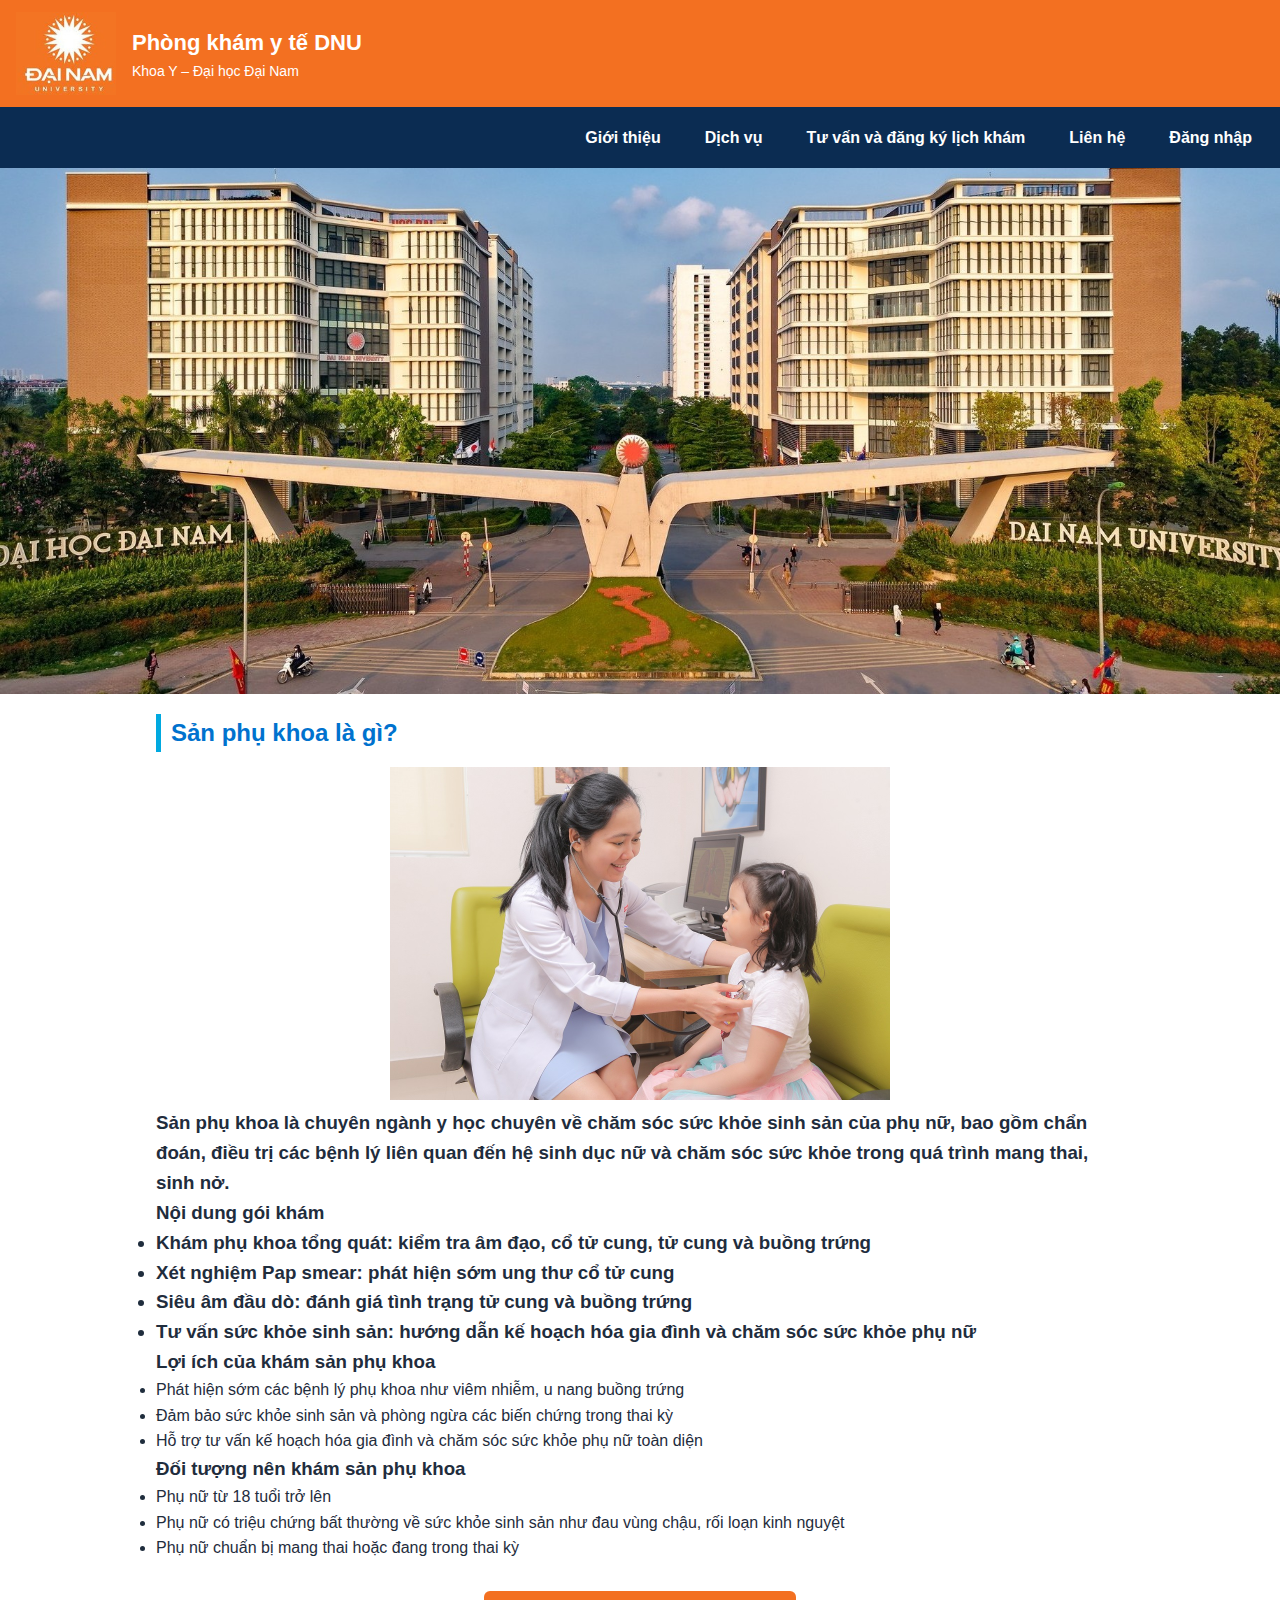
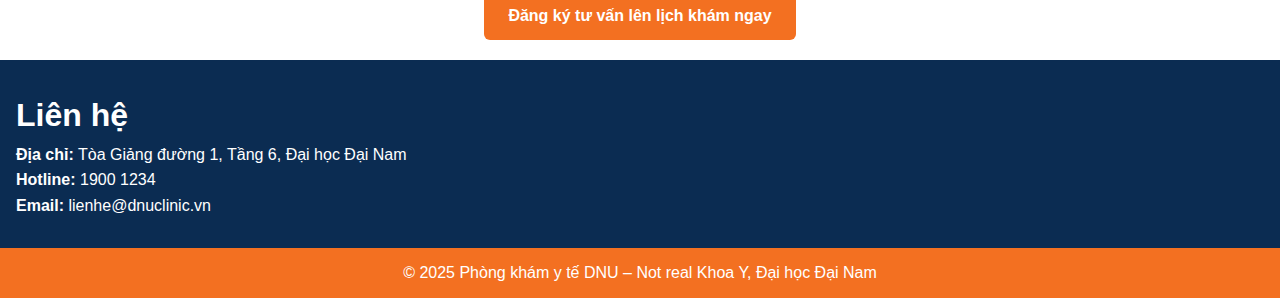
<file: sanphu.html>
<!DOCTYPE html>
<html lang="en">
<head>
  <meta charset="utf-8">
  <title>Phòng khám y tế DNU</title>
  <link rel="stylesheet" href="style.css">
</head>
<body>

  <header class="header">
    <img src="assets/img/kehp9g6ahxkzyahan5zn20241212144730_thump.jpg" alt="Đại học Đại Nam - Học để thay đổi" class="logo">
    <div class="header-text">
      <h1>Phòng khám y tế DNU</h1>
      <p>Khoa Y – Đại học Đại Nam</p>
    </div>
  </header>

<nav class="nav">
  <a href="index.html">Giới thiệu</a>
  <a href="service.html">Dịch vụ</a>
  <a href="dangky.html">Tư vấn và đăng ký lịch khám</a>
  <a href="lienhe.html">Liên hệ</a>
  <a href="login.html">Đăng nhập</a>
</nav>

<div class="banner">
  <img src="assets/img/tải xuống.jpg" alt="Phòng khám Đa khoa DNU"> 
  </div>
</div>
  <main>
     <section class="section">
      <h2>Sản phụ khoa là gì?</h2>
      <center>
      <img src="assets/img/nhikhoa.jpg" alt="dichvu1" style="max-width: 500px; height: auto">
      </center>
      <h3>Sản phụ khoa là chuyên ngành y học chuyên về chăm sóc sức khỏe sinh sản của phụ nữ, bao gồm chẩn đoán, điều trị các bệnh lý liên quan đến hệ sinh dục nữ và chăm sóc sức khỏe trong quá trình mang thai, sinh nở.<br>
        <lu><strong>Nội dung gói khám</strong>
          <li>Khám phụ khoa tổng quát: kiểm tra âm đạo, cổ tử cung, tử cung và buồng trứng</li>
          <li>Xét nghiệm Pap smear: phát hiện sớm ung thư cổ tử cung</li>
          <li>Siêu âm đầu dò: đánh giá tình trạng tử cung và buồng trứng</li>
          <li>Tư vấn sức khỏe sinh sản: hướng dẫn kế hoạch hóa gia đình và chăm sóc sức khỏe phụ nữ</li>
        </lu></h3>
      <h3><strong>Lợi ích của khám sản phụ khoa</strong></h3>
      <lu>  
        <li>Phát hiện sớm các bệnh lý phụ khoa như viêm nhiễm, u nang buồng trứng</li>
        <li>Đảm bảo sức khỏe sinh sản và phòng ngừa các biến chứng trong thai kỳ</li>
        <li>Hỗ trợ tư vấn kế hoạch hóa gia đình và chăm sóc sức khỏe phụ nữ toàn diện</li>
      </lu>
      <h3><strong>Đối tượng nên khám sản phụ khoa</strong></h3>
      <lu>
        <li>Phụ nữ từ 18 tuổi trở lên</li>
        <li>Phụ nữ có triệu chứng bất thường về sức khỏe sinh sản như đau vùng chậu, rối loạn kinh nguyệt</li>
        <li>Phụ nữ chuẩn bị mang thai hoặc đang trong thai kỳ</li> 
      </lu> 
    <div class="btn-wrapper">
      <a href="dangky.html" class="btn-dangky">Đăng ký tư vấn lên lịch khám ngay</a>
    </div>
     </section>
</div>

  </main>
     <section id="lien-he" class="section contact">
      <h1>Liên hệ</h1>
      <p><strong>Địa chỉ:</strong> Tòa Giảng đường 1, Tầng 6, Đại học Đại Nam</p>
      <p><strong>Hotline:</strong> 1900 1234</p>
      <p><strong>Email:</strong> lienhe@dnuclinic.vn</p>
    </section>
  <footer class="site-footer">
    <p>© 2025 Phòng khám y tế DNU – Not real Khoa Y, Đại học Đại Nam</p>
  </footer>

</body>
</html>
</file>
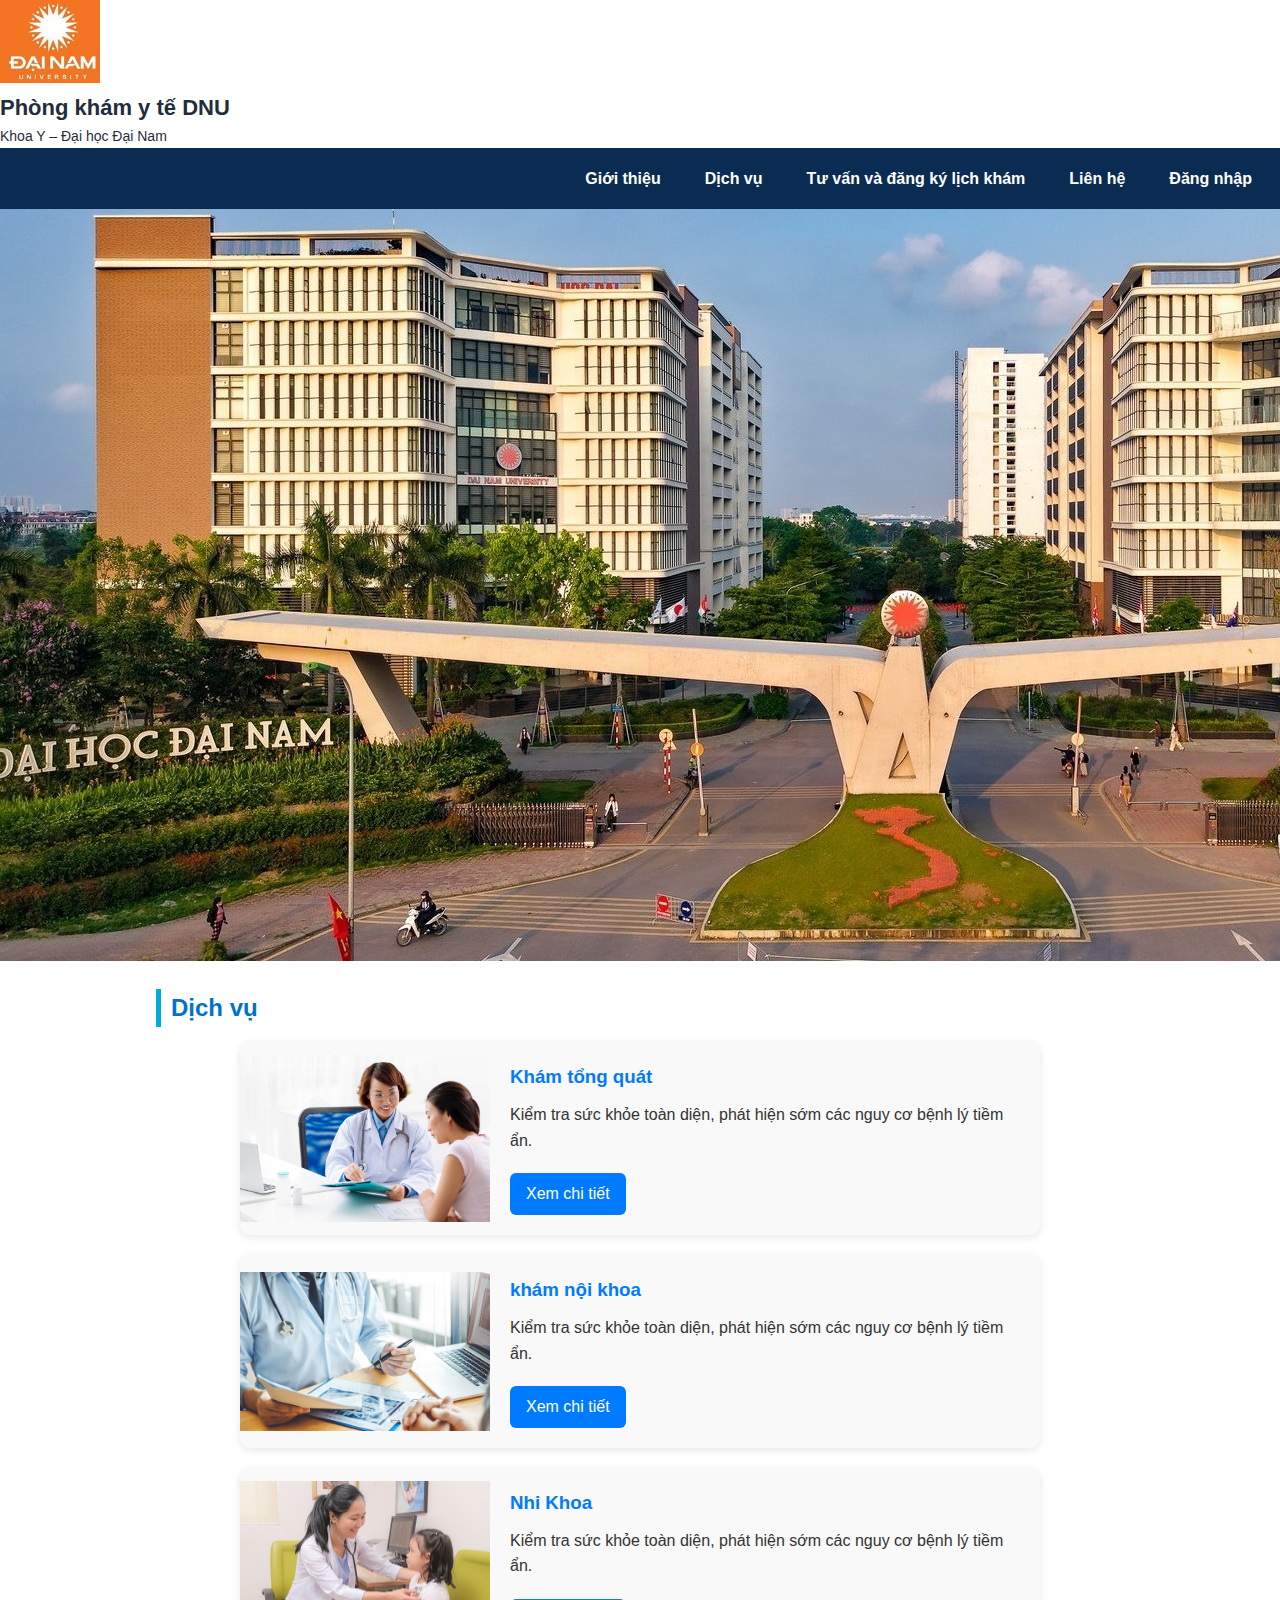
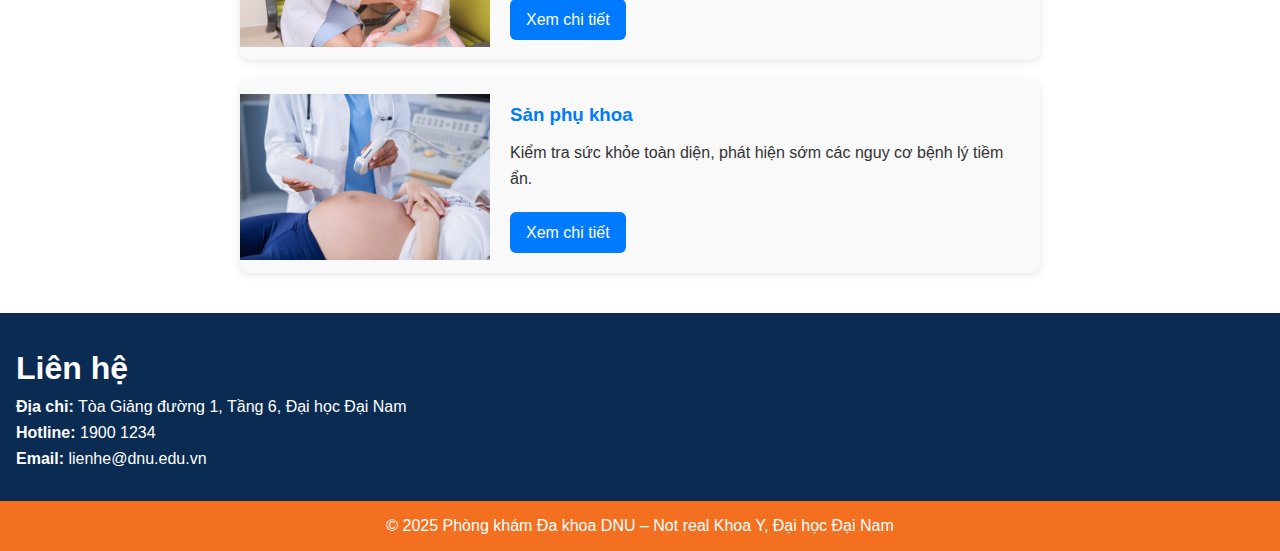
<file: service.html>
<!DOCTYPE html>
<html lang="en">
<head>
  <meta charset="utf-8">
  <title>Phòng khám y tế DNU</title>
  <link rel="stylesheet" href="style.css">
</head>
<body>
  <header class="site-header">
    <img src="assets/img/kehp9g6ahxkzyahan5zn20241212144730_thump.jpg" alt="Đại học Đại Nam - Học để thay đổi" class="logo">
    <div class="header-text">
      <h1>Phòng khám y tế DNU</h1>
      <p>Khoa Y – Đại học Đại Nam</p>
    </div>
  </header>
<nav class="nav">
  <a href="index.html">Giới thiệu</a>
  <a href="service.html">Dịch vụ</a>
  <a href="dangky.html">Tư vấn và đăng ký lịch khám</a>
  <a href="lienhe.html">Liên hệ</a>
  <a href="login.html">Đăng nhập</a>
</nav>

<div class="full-width-image">
  <img src="assets/img/tải xuống.jpg" alt="Phòng khám Đa khoa DNU"> 
  </div>
</div>
  <main>
    <section id="dich-vu" class="section">
  <h2>Dịch vụ</h2>

 <div class="service-box">
  <img src="assets/img/kham-tong-quat-1.jpg" alt="Khám tổng quát">
  <div class="service-content">
    <h3>Khám tổng quát</h3>
    <p>Kiểm tra sức khỏe toàn diện, phát hiện sớm các nguy cơ bệnh lý tiềm ẩn.</p>
    <a href="tong quat.html">Xem chi tiết</a>
  </div>
</div>
<div class="service-box">
  <img src="assets/img/khoa-noi-tong-quat-la-mot-khoa-dac-biet.jpg" alt="Khám nội khoa">
  <div class="service-content">
    <h3>khám nội khoa</h3>
    <p>Kiểm tra sức khỏe toàn diện, phát hiện sớm các nguy cơ bệnh lý tiềm ẩn.</p>
    <a href="noikhoa.html">Xem chi tiết</a>
  </div>
</div>
<div class="service-box">
  <img src="assets/img/nhikhoa.jpg" alt="nhi-khoa">
  <div class="service-content">
    <h3>Nhi Khoa</h3>
    <p>Kiểm tra sức khỏe toàn diện, phát hiện sớm các nguy cơ bệnh lý tiềm ẩn.</p>
    <a href="nhikhoa.html">Xem chi tiết</a>
  </div>
</div>
<div class="service-box">
  <img src="assets/img/sanphu.jpg" alt="san-phu-khoa">
  <div class="service-content">
    <h3>Sản phụ khoa</h3>
    <p>Kiểm tra sức khỏe toàn diện, phát hiện sớm các nguy cơ bệnh lý tiềm ẩn.</p>
    <a href="sanphu.html">Xem chi tiết</a>
  </div>
</div>
  </div>
</section>
  </main>
    <section id="lien-he" class="section contact">
      <h1>Liên hệ</h1>
      <p><strong>Địa chỉ:</strong> Tòa Giảng đường 1, Tầng 6, Đại học Đại Nam</p>
      <p><strong>Hotline:</strong> 1900 1234</p>
      <p><strong>Email:</strong> lienhe@dnu.edu.vn</p>
    </section>
  <footer class="site-footer">
    <p>© 2025 Phòng khám Đa khoa DNU – Not real Khoa Y, Đại học Đại Nam</p>
  </footer>

</body>
</html>
</file>
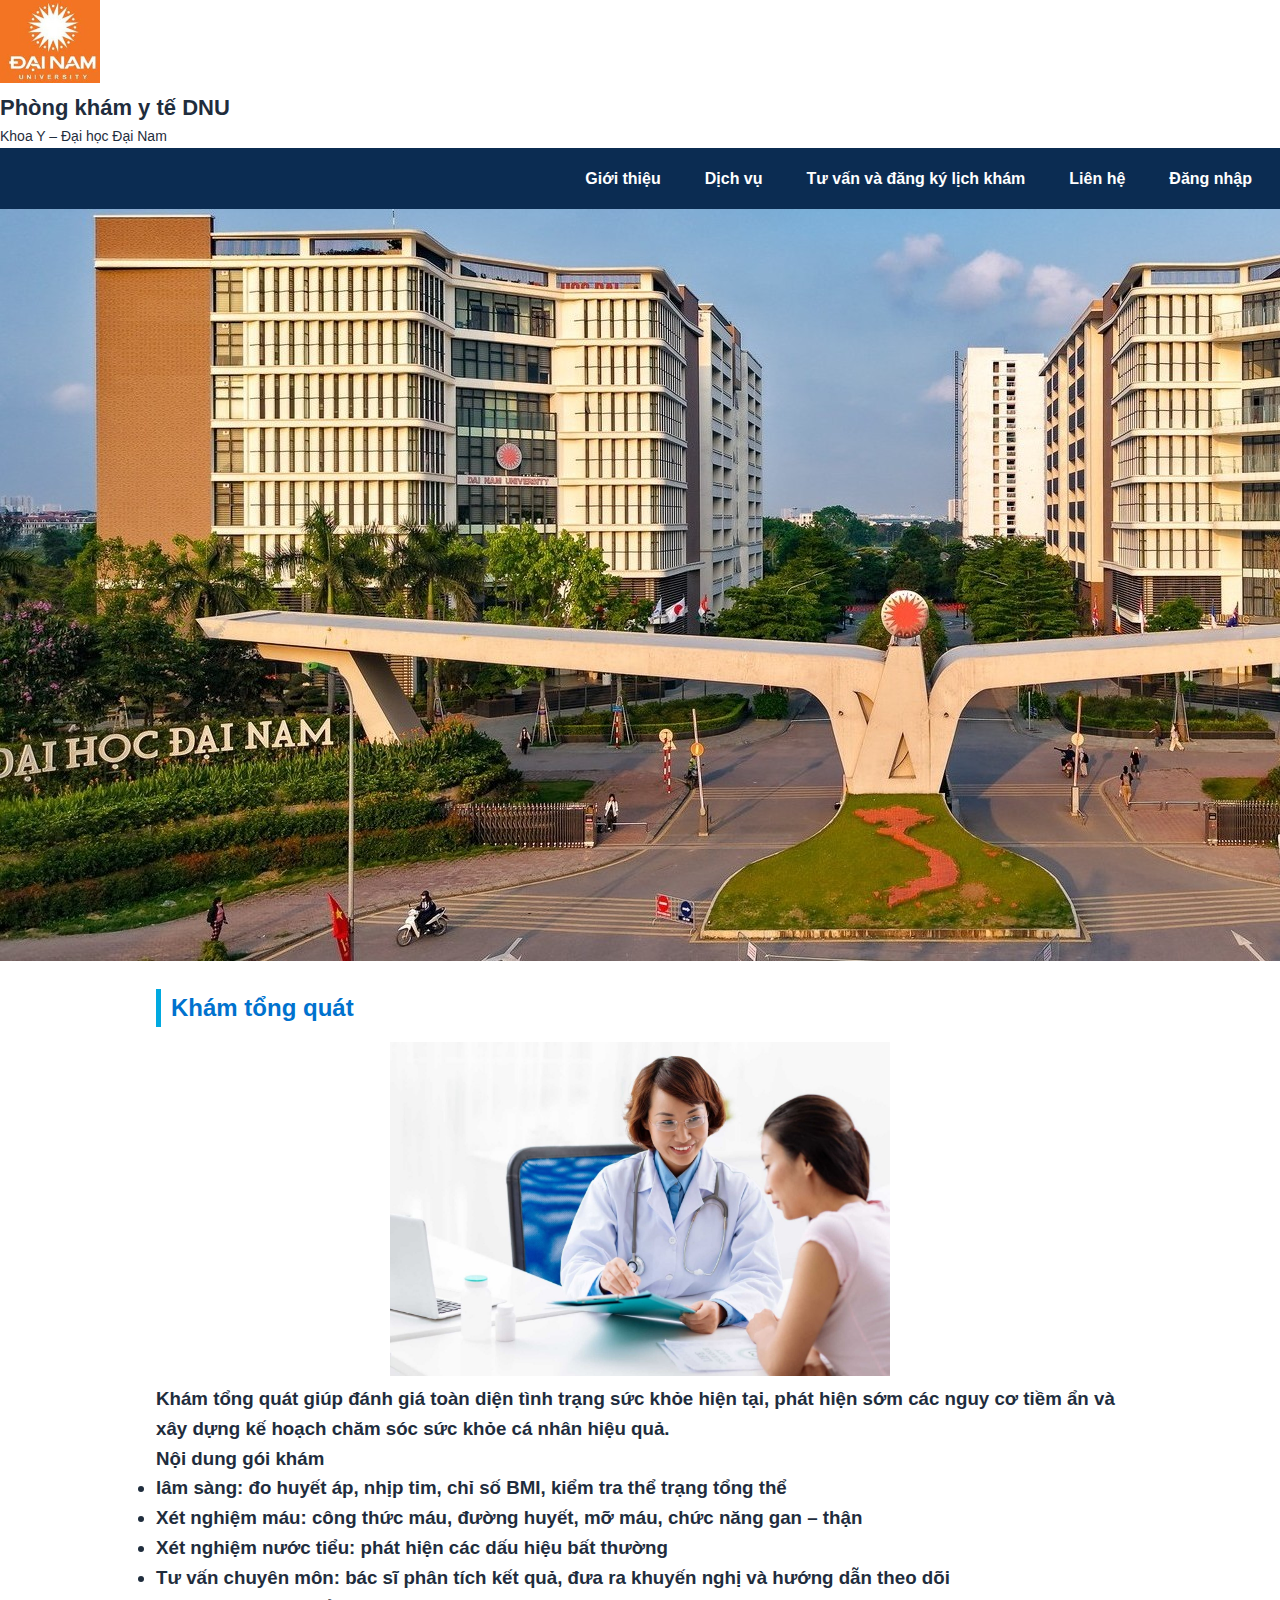
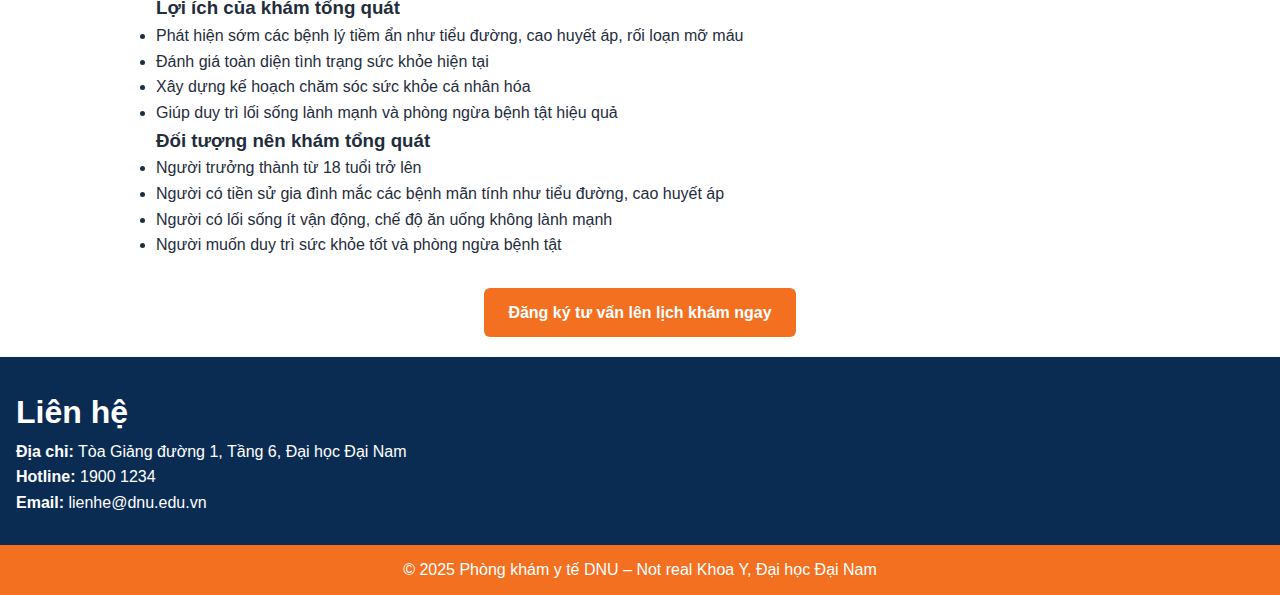
<file: tong quat.html>
<!DOCTYPE html>
<html lang="en">
<head>
  <meta charset="utf-8">
  <title>Phòng khám y tế DNU</title>
  <link rel="stylesheet" href="style.css">
</head>
<body>
  
  <!-- Header -->
  <header class="site-header">
    <img src="assets/img/kehp9g6ahxkzyahan5zn20241212144730_thump.jpg" alt="Đại học Đại Nam - Học để thay đổi" class="logo">
    <div class="header-text">
      <h1>Phòng khám y tế DNU</h1>
      <p>Khoa Y – Đại học Đại Nam</p>
    </div>
  </header>

  <!-- Menu -->
<nav class="nav">
  <a href="index.html">Giới thiệu</a>
  <a href="service.html">Dịch vụ</a>
  <a href="#">Tư vấn và đăng ký lịch khám</a>
  <a href="lienhe.html">Liên hệ</a>
  <a href="https://ttsinhvien.dainam.edu.vn/DangNhap/Login">Đăng nhập</a>
</nav>

<div class="full-width-image">
  <img src="assets/img/tải xuống.jpg" alt="Phòng khám Đa khoa DNU"> 
  </div>
</div>
  <main>
     <section class="section">
      <h2>Khám tổng quát</h2>
      <center>
      <img src="assets/img/kham-tong-quat-1.jpg" alt="dichvu1" style="max-width: 500px; height: auto">
      </center>
      <h3>Khám tổng quát giúp đánh giá toàn diện tình trạng sức khỏe hiện tại, phát hiện sớm các nguy cơ tiềm ẩn và xây dựng kế hoạch chăm sóc sức khỏe cá nhân hiệu quả.<br>
       <lu><strong>Nội dung gói khám</strong>
        <li>lâm sàng: đo huyết áp, nhịp tim, chỉ số BMI, kiểm tra thể trạng tổng thể</li>
        <li>Xét nghiệm máu: công thức máu, đường huyết, mỡ máu, chức năng gan – thận</li>
        <li>Xét nghiệm nước tiểu: phát hiện các dấu hiệu bất thường</li>
        <li>Tư vấn chuyên môn: bác sĩ phân tích kết quả, đưa ra khuyến nghị và hướng dẫn theo dõi</li>
      </lu></h3>
      <h3><strong>Lợi ích của khám tổng quát</strong></h3>
      <lu> 
        <li>Phát hiện sớm các bệnh lý tiềm ẩn như tiểu đường, cao huyết áp, rối loạn mỡ máu</li>
        <li>Đánh giá toàn diện tình trạng sức khỏe hiện tại</li>
        <li>Xây dựng kế hoạch chăm sóc sức khỏe cá nhân hóa</li>
        <li>Giúp duy trì lối sống lành mạnh và phòng ngừa bệnh tật hiệu quả</li>
      </lu>
      <h3><strong>Đối tượng nên khám tổng quát</strong></h3>
      <lu>
        <li>Người trưởng thành từ 18 tuổi trở lên</li>
        <li>Người có tiền sử gia đình mắc các bệnh mãn tính như tiểu đường, cao huyết áp</li>
        <li>Người có lối sống ít vận động, chế độ ăn uống không lành mạnh</li>
        <li>Người muốn duy trì sức khỏe tốt và phòng ngừa bệnh tật</li>
      </lu>
      <div class="btn-wrapper">
  <a href="dangky.html" class="btn-dangky">Đăng ký tư vấn lên lịch khám ngay</a>
</div>
      
    </section>
    
  </main>
     <section id="lien-he" class="section contact">
      <h1>Liên hệ</h1>
      <p><strong>Địa chỉ:</strong> Tòa Giảng đường 1, Tầng 6, Đại học Đại Nam</p>
      <p><strong>Hotline:</strong> 1900 1234</p>
      <p><strong>Email:</strong> lienhe@dnu.edu.vn</p>
    </section>
  <footer class="site-footer">
    <p>© 2025 Phòng khám y tế DNU – Not real Khoa Y, Đại học Đại Nam</p>
  </footer>

</body>
</html>
</file>
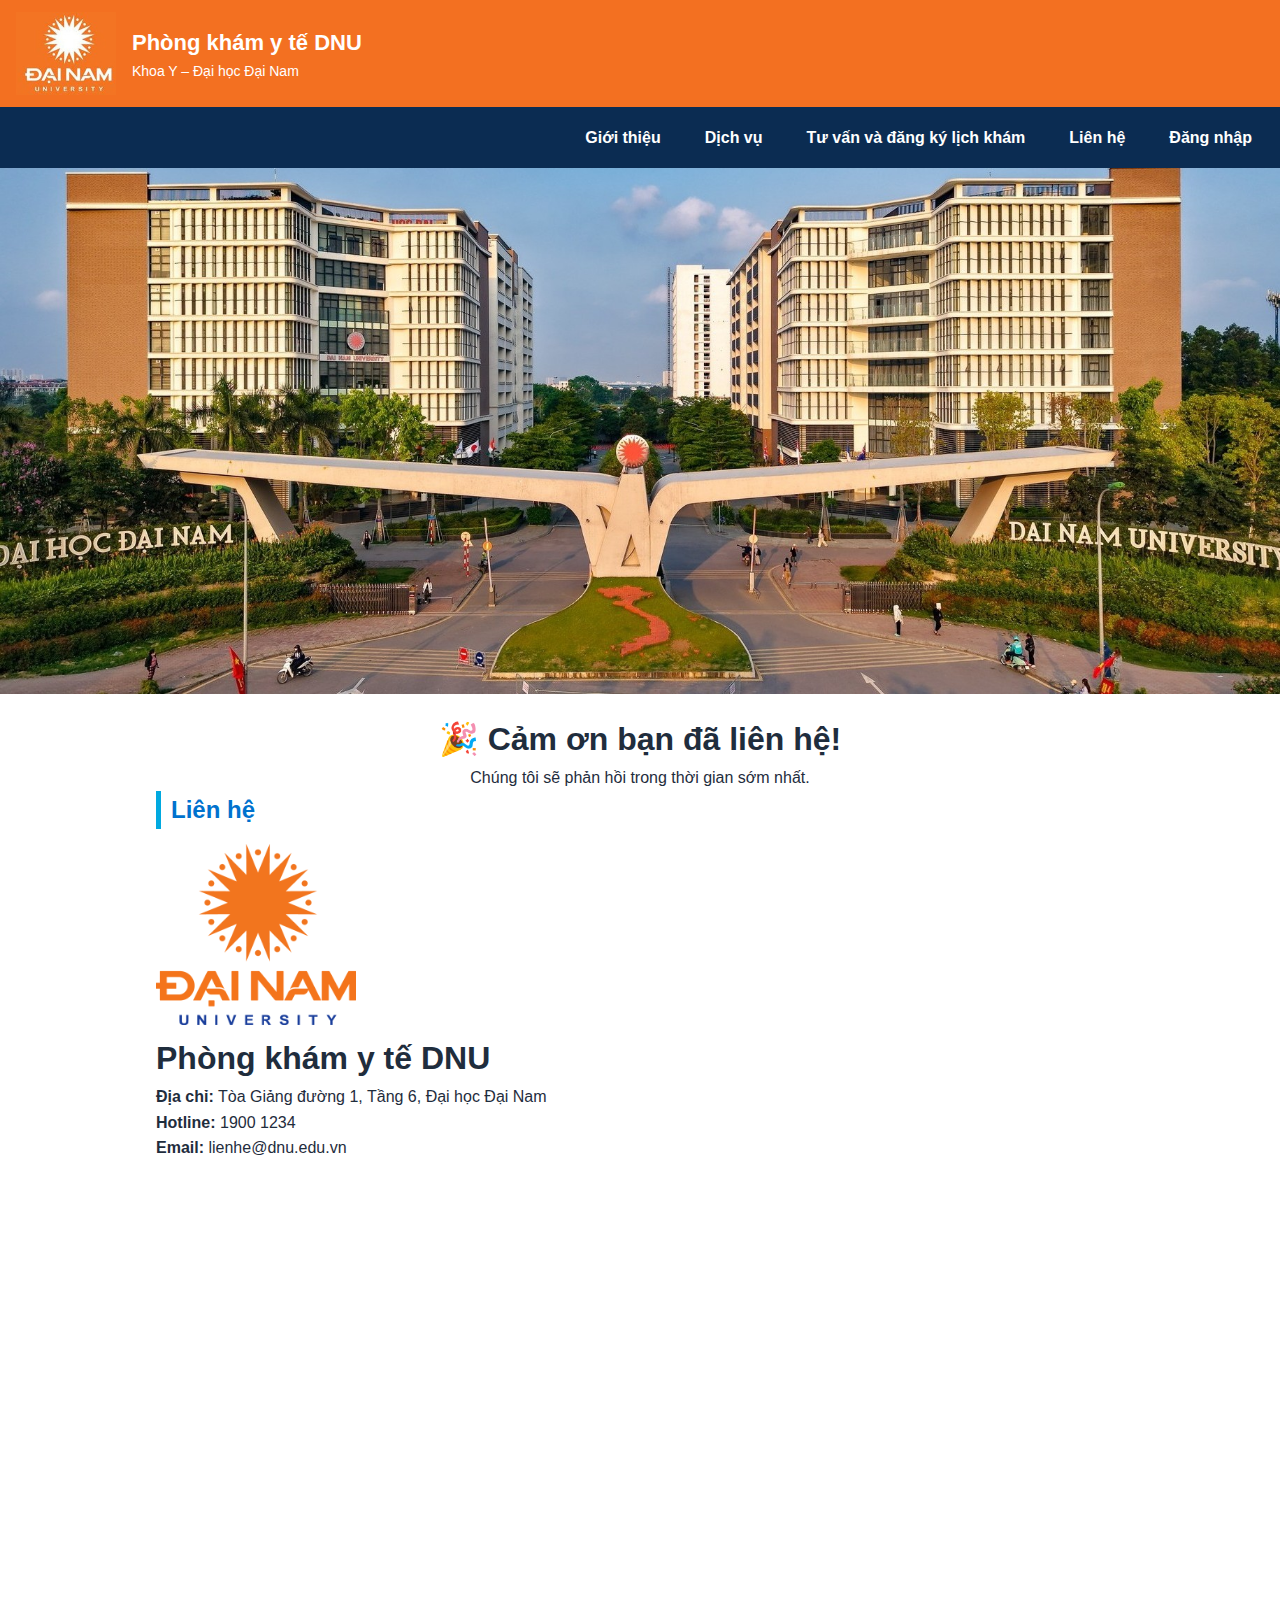
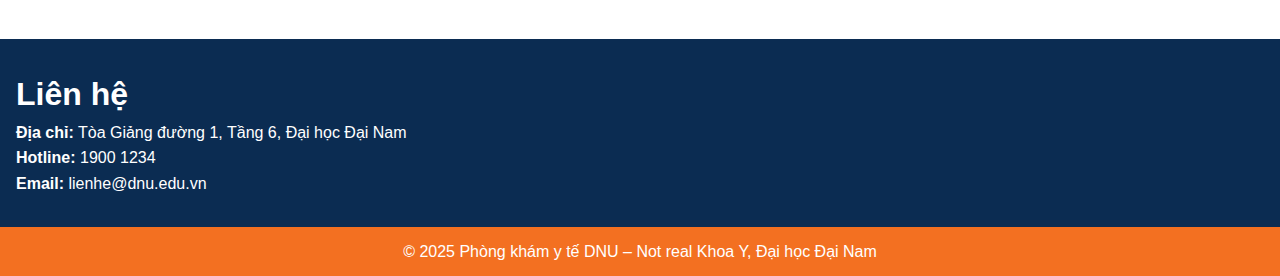
<file: xong.html>
<!DOCTYPE html>
<html lang="en">
<head>
  <meta charset="utf-8">
  <title>Phòng khám y tế DNU</title>
  <link rel="stylesheet" href="style.css">
</head>
<body>
  
  <!-- Header -->
  <header class="header">
    <img src="assets/img/kehp9g6ahxkzyahan5zn20241212144730_thump.jpg" alt="Đại học Đại Nam - Học để thay đổi" class="logo">
    <div class="header-text">
      <h1>Phòng khám y tế DNU</h1>
      <p>Khoa Y – Đại học Đại Nam</p>
    </div>
  </header>

  <!-- Menu -->
<nav class="nav">
  <a href="index.html">Giới thiệu</a>
  <a href="service.html">Dịch vụ</a>
  <a href="dangky.html">Tư vấn và đăng ký lịch khám</a>
  <a href="lienhe.html">Liên hệ</a>
  <a href="login.html">Đăng nhập</a>
</nav>

<div class="banner">
  <img src="assets/img/tải xuống.jpg" alt="Phòng khám Đa khoa DNU"> 
  </div>
</div>

  <!-- Nội dung -->
  <main>

     <section class="section">
      <center>
      <h1>🎉 Cảm ơn bạn đã liên hệ!</h1>
      <p>Chúng tôi sẽ phản hồi trong thời gian sớm nhất.</p>
      </center>
      <h2>Liên hệ</h2>
      <img src="assets/img/Logo_DAI_NAM.png" alt="logo gio thieu" style="max-width: 200px; height: auto">
      <h1>Phòng khám y tế DNU</h1>
    </div>
      <p><strong>Địa chỉ:</strong> Tòa Giảng đường 1, Tầng 6, Đại học Đại Nam</p>
      <p><strong>Hotline:</strong> 1900 1234</p>
      <p><strong>Email:</strong> lienhe@dnu.edu.vn</p>
      <div class="map-container">
    <iframe
      src="https://www.google.com/maps/embed?pb=!1m18!1m12!1m3!1d638.9027036784368!2d105.75815073084289!3d20.94787682242107!2m3!1f0!2f0!3f0!3m2!1i1024!2i768!4f13.1!3m3!1m2!1s0x31345300297142ff%3A0x65951bb6f2a60125!2zUGjDsm5nIEPDtG5nIHTDoWMgc2luaCB2acOqbiDEkOG6oWkgaOG7jWMgxJDhuqFpIE5hbQ!5e0!3m2!1svi!2s!4v1762391660618!5m2!1svi!2s" width="600" height="450" style="border:0;" allowfullscreen="" loading="lazy" referrerpolicy="no-referrer-when-downgrade"
      width="100%"
      height="400"
      style="border:0;"
      allowfullscreen=""
      loading="lazy"
      referrerpolicy="no-referrer-when-downgrade">
    </iframe>
  </div>

    </section>
  </main>
     <section id="lien-he" class="section contact">
      <h1>Liên hệ</h1>
      <p><strong>Địa chỉ:</strong> Tòa Giảng đường 1, Tầng 6, Đại học Đại Nam</p>
      <p><strong>Hotline:</strong> 1900 1234</p>
      <p><strong>Email:</strong> lienhe@dnu.edu.vn</p>
    </section>
  <footer class="site-footer">
    <p>© 2025 Phòng khám y tế DNU – Not real Khoa Y, Đại học Đại Nam</p>
  </footer>

</body>
</html>
</file>
<file: style.css>
:root {
  --brand: #F37021;  /* Cam Đại Nam */
  --accent: #0B2C52;  /* Xanh navy */
  --bg: #ffffff;
  --text: #1f2d3d;
}
.banner img {
  width: 100%;
  height: auto;
  display: block;
}

/* Sections chung */
.section {
  padding: 20px 16px;
  max-width: 1000px;
  margin: 0 auto;
}

.section h2 {
 margin-bottom: 15px;
  color: #0072ce;
  border-left: 5px solid #00a9e0;
  padding-left: 10px;
  font-size: 1.5rem;
}
/* Reset chung */
* {
  box-sizing: border-box;
  margin: 0;
  padding: 0;
}

body {
  font-family: Arial, sans-serif;
  background: var(--bg);
  color: var(--text);
  line-height: 1.6;
}

/* Header */
.header {
  display: flex;
  align-items: center;
  background: var(--brand);
  color: #fff;
  padding: 12px 16px;
  gap: 16px;
}

.logo {
  width: 100px;
  height: auto;
}

.header-text h1 {
  margin: 0;
  font-size: 22px;
}

.header-text p {
  margin: 0;
  font-size: 14px;
}

/* menu css */
.nav {
  display: flex;
  justify-content: flex-end;  
  gap: 20px;
  background: var(--accent);
  padding: 10px 16px;
}

.nav a {
  color: #fff;
  text-decoration: none;
  font-weight: bold;
  padding: 8px 12px;
  border-radius: 4px;
  transition: background-color 0.3s ease;
}

.nav a:hover {
  background-color: rgba(255, 255, 255, 0.15);
}
/* Giới thiệu */
#gioi-thieu h1 {
  border: 2px solid var(--brand);
  display: inline-block;
  padding: 6px 14px;
  border-radius: 6px;
  background: #fff;
  box-shadow: 2px 2px 6px rgba(0,0,0,0.1);
}

/* Liên hệ */
.contact {
  background: var(--accent);
  color: #fff;
}

.contact h2 {
  color: #fff;
}

/* Footer */
.site-footer {
  background: var(--brand);
  color: #fff;
  text-align: center;
  padding: 12px;
}

/* Phần Liên hệ */
.contact {
  background: var(--accent);
  color: #fff;
}

.contact h2 {
  color: #fff;
}

/* Footer */
.site-footer {
  background: var(--brand);
  color: #fff;
  text-align: center;
  padding: 12px;
}
#lien-he {
  max-width: 100%;  
  margin: 0;        
  padding: 30px 16px;
  width: 100vw;      
}

.bs {
  background-color: #f9f9f9;
  padding: 40px 20px;
}

.bs-list {
  display: flex;
  flex-wrap: wrap;
  gap: 20px;
  justify-content: center;
}

.bs-the {
  width: 250px;
  border: 1px solid #ddd;
  border-radius: 8px;
  padding: 15px;
  text-align: center;
  background-color: #fff;
  box-shadow: 0 2px 5px rgba(0,0,0,0.1);
}

.bs-the img {
  width: 100%;
  height: auto;
  border-radius: 6px;
  margin-bottom: 10px;
}
/* Reset toàn bộ box sizing */
* {
  box-sizing: border-box;
}

/* Khung form tổng thể */
.contact-section {
  padding: 40px 20px;
}

.contact-wrapper {
  display: flex;
  flex-wrap: wrap;
  gap: 40px;
  align-items: flex-start;
  justify-content: flex-start;
}

.contact-form {
  flex: 1 1 300px;
  max-width: 500px;
  display: flex;
  flex-direction: column;
  gap: 16px;
}

.contact-form input,
.contact-form select {
  padding: 10px;
  border: 1px solid #ccc;
  border-radius: 6px;
  font-size: 16px;
}

.contact-form button {
  padding: 12px;
  background-color: #007bff;
  color: white;
  border: none;
  border-radius: 6px;
  font-weight: bold;
  cursor: pointer;
}

.gender-options {
  display: flex;
  gap: 20px;
}

.contact-image {
  flex: 1;
  display: flex;
  justify-content: center;
  align-items: center;
}

.contact-image img {
  width: 100%;
  max-width: 1800px;
  height: auto;
  object-fit: cover;
}


/* Responsive cho màn hình nhỏ */
@media (max-width: 480px) {
  .contact-form {
    padding: 16px;
  }

  .form-grid input,
  .form-grid select {
    font-size: 15px;
  }

  .form-grid button {
    font-size: 15px;
  }
}
.gender-options {
  display: flex;
  gap: 20px;
  padding: 5px 0;
}

.gender-options label {
  font-weight: normal;
  color: #333;
  display: flex;
  align-items: center;
  gap: 6px;
}
.service-box {
  display: flex;
  align-items: center;
  background-color: #f9f9f9;
  border-radius: 10px;
  overflow: hidden;
  box-shadow: 0 2px 8px rgba(0,0,0,0.1);
  margin-bottom: 20px;
  max-width: 800px;
  margin-left: auto;
  margin-right: auto;
}

.service-box img {
  width: 250px;
  height: auto;
  object-fit: cover;
}

.service-content {
  padding: 20px;
  flex: 1;
}

.service-content h3 {
  margin-top: 0;
  color: #007bff;
}

.service-content p {
  margin: 10px 0;
  color: #333;
}

.service-content a {
  display: inline-block;
  margin-top: 10px;
  color: white;
  background-color: #007bff;
  padding: 8px 16px;
  text-decoration: none;
  border-radius: 6px;
}

.service-content a:hover {
  background-color: #0056b3;
}
.btn-wrapper {
  text-align: center;
  margin-top: 30px;
}

.btn-dangky {
  display: inline-block;
  background-color: var(--brand); /* màu cam Đại Nam */
  color: white;
  padding: 12px 24px;
  font-size: 16px;
  font-weight: bold;
  text-decoration: none;
  border-radius: 6px;
  transition: background-color 0.3s ease;
}

.btn-dangky:hover {
  background-color: #d95f1a;
}
/*khám bệnh*/
.dangky-wrapper {
  display: flex;
  flex-wrap: wrap;
  gap: 40px;
  align-items: flex-start;
  justify-content: center;
  padding: 40px 20px;
}

.dangky-image {
  flex: 1 1 300px;
  max-width: 900px;
}
.dangky-image img {
  width: 100%;
  height: auto;
  border-radius: 10px;
}

.form-dangky {
  flex: 1 1 400px;
  background-color: #f9f9f9;
  padding: 30px;
  border-radius: 10px;
  box-shadow: 0 4px 12px rgba(0,0,0,0.1);
}

.form-dangky h2 {
  text-align: center;
  margin-bottom: 20px;
  color: var(--accent);
}

.dangky-form {
  display: flex;
  flex-direction: column;
  gap: 16px;
}

.dangky-form input,
.dangky-form select {
  padding: 10px;
  border: 1px solid #ccc;
  border-radius: 6px;
  font-size: 16px;
}

.gender-options {
  display: flex;
  gap: 20px;
}

.dangky-form button {
  padding: 12px;
  background-color: var(--brand);
  color: white;
  border: none;
  border-radius: 6px;
  font-weight: bold;
  cursor: pointer;
  font-size: 16px;
}

.dangky-form button:hover {
  background-color: #d95f1a;

}
</file>
<file: stylelogin.css>
:root {
  --brand: #F37021;  /* Cam Đại Nam */
  --accent: #0B2C52;  /* Xanh navy */
  --bg: #ffffff;
  --text: #1f2d3d;
}

/* Reset chung */
* {
  box-sizing: border-box;
  margin: 0;
  padding: 0;
}

body {
  font-family: Arial, sans-serif;
  background: var(--bg);
  color: var(--text);
  line-height: 1.6;
}
body {
  font-family: Arial, sans-serif;
  background: var(--bg);
  color: var(--text);
  line-height: 1.6;
}
/* Header */
.site-header {
  display: flex;
  align-items: center;
  background: var(--brand);
  color: #fff;
  padding: 12px 16px;
  gap: 16px;
}

.logo {
  width: 100px;
  height: auto;
}

.header-text h1 {
  margin: 0;
  font-size: 22px;
}

.header-text p {
  margin: 0;
  font-size: 14px;
}

/* Navigation */
.nav {
  display: flex;
  justify-content: flex-end;   /* Đẩy các nút sang phải */
  gap: 20px;
  background: var(--accent);
  padding: 10px 16px;
}

.nav a {
  color: #fff;
  text-decoration: none;
  font-weight: bold;
  padding: 8px 12px;
  border-radius: 4px;
  transition: background-color 0.3s ease;
}

.nav a:hover {
  background-color: rgba(255, 255, 255, 0.15);
}

/* Liên hệ */
.contact {
  background: var(--accent);
  color: #fff;
}

.contact h2 {
  color: #fff;
}

/* Footer */
.site-footer {
  background: var(--brand);
  color: #fff;
  text-align: center;
  padding: 12px;
}

/* Phần Liên hệ */
.contact {
  background: var(--accent);
  color: #fff;
}

.contact h2 {
  color: #fff;
}

/* Footer */
.site-footer {
  background: var(--brand);
  color: #fff;
  text-align: center;
  padding: 12px;
}


#lien-he {
  max-width: 100%;  
  margin: 0;        
  padding: 30px 16px;
  width: 100vw;      
}
/* Responsive cho màn hình nhỏ */
@media (max-width: 480px) {
  .contact-form {
    padding: 16px;
  }

  .form-grid input,
  .form-grid select {
    font-size: 15px;
  }

  .form-grid button {
    font-size: 15px;
  }
}
.gender-options {
  display: flex;
  gap: 20px;
  padding: 5px 0;
}

.gender-options label {
  font-weight: normal;
  color: #333;
  display: flex;
  align-items: center;
  gap: 6px;
}
.service-box {
  display: flex;
  align-items: center;
  background-color: #f9f9f9;
  border-radius: 10px;
  overflow: hidden;
  box-shadow: 0 2px 8px rgba(0,0,0,0.1);
  margin-bottom: 20px;
  max-width: 800px;
  margin-left: auto;
  margin-right: auto;
}

.service-box img {
  width: 250px;
  height: auto;
  object-fit: cover;
}

.service-content {
  padding: 20px;
  flex: 1;
}

.service-content h3 {
  margin-top: 0;
  color: #007bff;
}

.service-content p {
  margin: 10px 0;
  color: #333;
}

.service-content a {
  display: inline-block;
  margin-top: 10px;
  color: white;
  background-color: #007bff;
  padding: 8px 16px;
  text-decoration: none;
  border-radius: 6px;
}

.service-content a:hover {
  background-color: #0056b3;
}
.login-section {
  display: flex;
  justify-content: center;
  align-items: center;
  padding: 60px 20px;
  background-color: #f2f2f2;
}

.login-container {
  background-color: #fff;
  padding: 40px 30px;
  border-radius: 10px;
  box-shadow: 0 4px 12px rgba(0,0,0,0.1);
  text-align: center;
  max-width: 400px;
  width: 100%;
}

.login-logo {
  width: 100px;
  margin-bottom: 20px;
}

.login-form h2 {
  margin-bottom: 20px;
  color: #0B2C52;
}

.login-form input {
  width: 100%;
  padding: 12px;
  margin-bottom: 16px;
  border: 1px solid #ccc;
  border-radius: 6px;
  font-size: 16px;
}

.login-form button {
  width: 100%;
  padding: 12px;
  background-color: #F37021;
  color: white;
  border: none;
  border-radius: 6px;
  font-weight: bold;
  cursor: pointer;
  font-size: 16px;
}

.login-form button:hover {
  background-color: #d95f1a;
}

.forgot {
  margin-top: 12px;
}

.forgot a {
  color: #0B2C52;
  text-decoration: none;
  font-size: 14px;
}

.forgot a:hover {
  text-decoration: underline;
}
</file>
